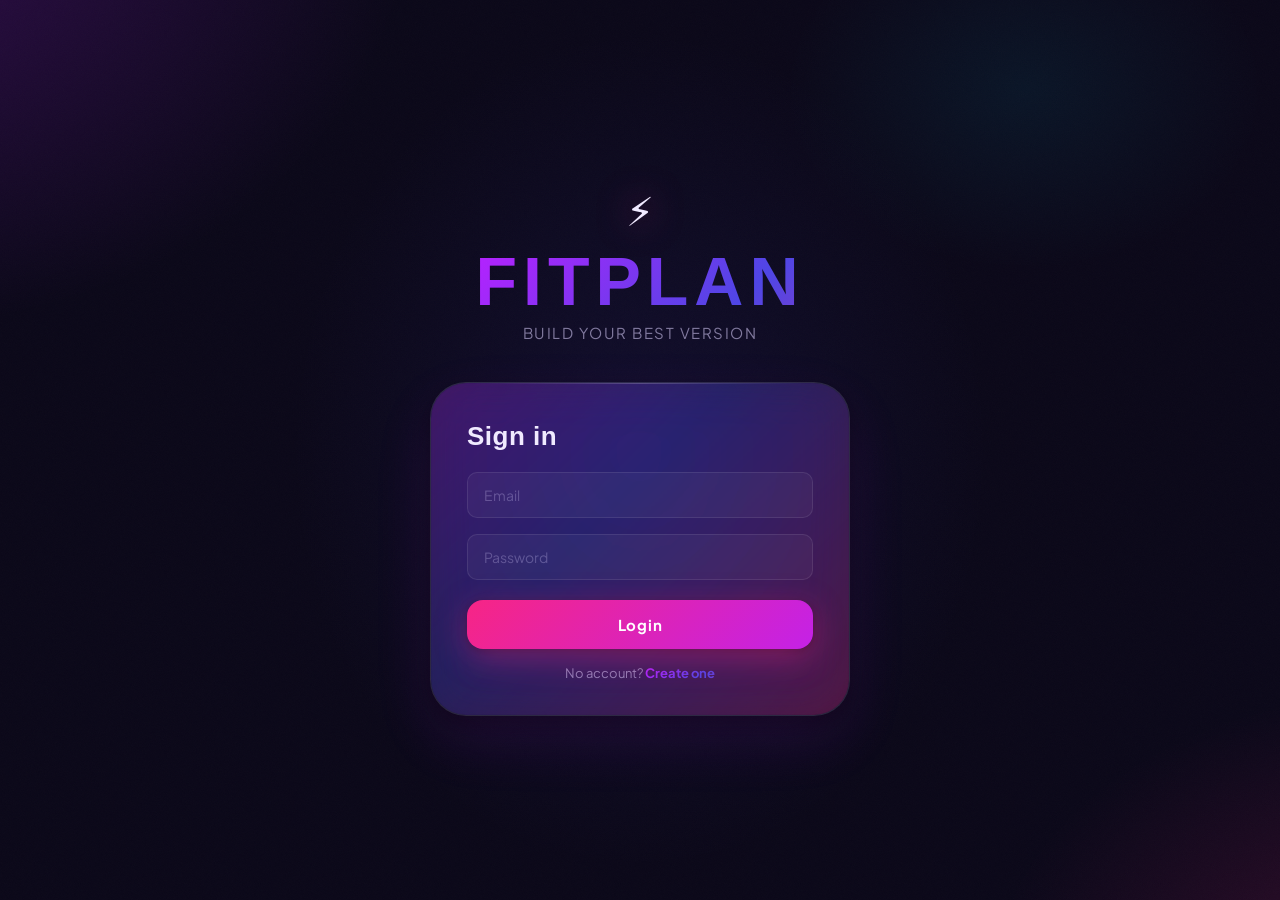
<file: frontend/index.html>
<!DOCTYPE html>
<html lang="en">
<head>
 <meta charset="UTF-8">
 <title>FitPlan - Auth</title>
 <link rel="stylesheet" href="index.css">
</head>


<body>


<div class="auth-wrapper">


 <h1 class="logo">FITPLAN</h1>
 <p class="subtitle">Build your best version</p>


 <!-- LOGIN -->
 <div id="loginForm" class="card">


   <h2>Sign in</h2>


   <input id="loginEmail" type="email" placeholder="Email">
   <input id="loginPassword" type="password" placeholder="Password">


   <button onclick="loginUser()">Login</button>


   <p class="switch">
     No account?
     <span onclick="showRegister()">Create one</span>
   </p>


 </div>


 <!-- REGISTER -->
 <div id="registerForm" class="card hidden">


   <h2>Create account</h2>


  <input id="registerName" placeholder="Name" required>
  <input id="registerEmail" type="email" placeholder="Email" required pattern=".+@.+">
  <input id="registerPassword" type="password" placeholder="Password" required>


   <button onclick="createUser()">Register</button>


   <p class="switch">
     Already have an account?
     <span onclick="showLogin()">Sign in</span>
   </p>


 </div>


</div>


<script type="module" src="index.js"></script>


</body>
</html>
</file>
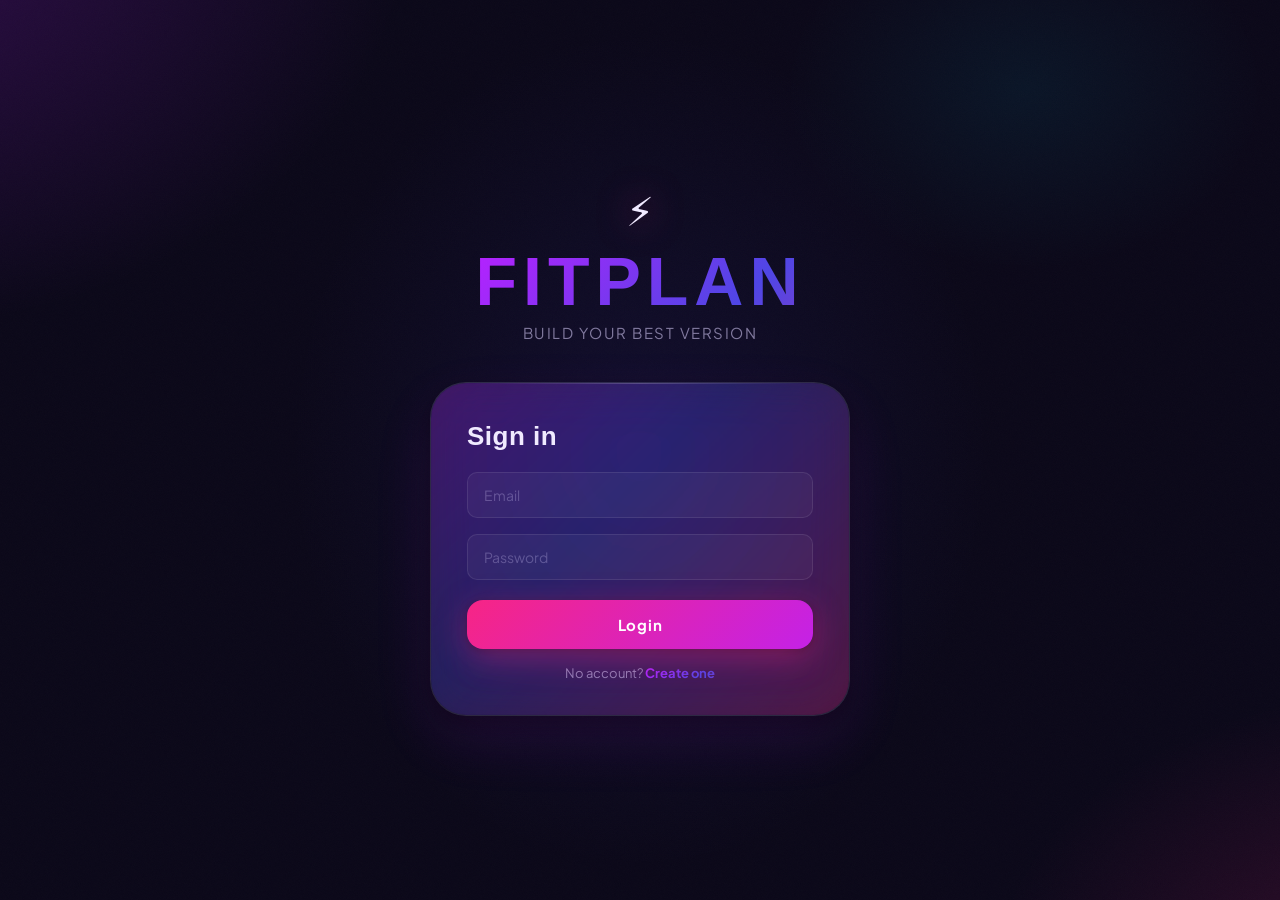
<file: frontend/goals/goals.html>
<!DOCTYPE html>
<html lang="es">
<head>
  <meta charset="UTF-8">
  <title>FitPlan - Configura tus objetivos</title>
  <link rel="stylesheet" href="../index.css">
</head>
<body>

<div class="auth-wrapper">
  <h1 class="logo">FITPLAN</h1>
  <p class="subtitle">Configura tus objetivos para una mejor experiencia</p>

  <div class="card">
    <form id="goalsForm" class="goals-form" novalidate>

      <div class="form-group">
        <label for="goalType">¿Cuál es tu objetivo?</label>
        <select id="goalType" name="type" required>
          <option value="">Selecciona un objetivo</option>
          <option value="PERDER_PESO">Perder peso</option>
          <option value="GANAR_MUSCULO">Ganar músculo</option>
          <option value="MANTENER_FORMA">Mantener forma</option>
        </select>
      </div>

      <div class="form-group">
        <label for="trainingDays">¿Cuántos días por semana quieres entrenar?</label>
        <input
          type="number"
          id="trainingDays"
          name="trainingDays"
          min="1"
          max="7"
          placeholder="Ej: 3"
          required
        />
      </div>

      <div class="form-group">
        <label for="levelInput">¿Cuál es tu nivel?</label>
        <select id="levelInput" name="level" required>
          <option value="">Selecciona tu nivel</option>
          <option value="PRINCIPIANTE">Principiante</option>
          <option value="INTERMEDIO">Intermedio</option>
          <option value="AVANZADO">Avanzado</option>
        </select>
      </div>

      <div class="form-actions">
        <button type="submit" id="submitBtn">Generar mi rutina</button>
      </div>

    </form>
    <div id="goalsMessage" style="margin-top: 15px;"></div>
  </div>

</div>

<script type="module">
  import { getCurrentUser, setCurrentUser } from "../shared/session.js";
  import { updateGoals, generateWeeklyRoutine } from "../shared/api.js";
  import { getWeekStartISO } from "../shared/date.js";

  console.log("[goals.html] Página cargada");

  // Verificar si está logueado
  const user = getCurrentUser();
  if (!user) {
    console.warn("[goals.html] No hay usuario, redirigiendo a login");
    window.location.href = "../index.html";
  }

  const form = document.getElementById("goalsForm");
  const msgEl = document.getElementById("goalsMessage");
  const submitBtn = document.getElementById("submitBtn");

  form.addEventListener("submit", async (e) => {
    e.preventDefault();
    console.log("[goals.html] Submit disparado");

    const goalType = document.getElementById("goalType").value;
    const trainingDays = document.getElementById("trainingDays").value;
    const level = document.getElementById("levelInput").value;

    if (!goalType || !trainingDays || !level) {
      msgEl.innerHTML = '<p class="goals-message error">Por favor completa todos los campos</p>';
      return;
    }

    const parsedDays = parseInt(trainingDays, 10);
    if (isNaN(parsedDays) || parsedDays < 1 || parsedDays > 7) {
      msgEl.innerHTML = '<p class="goals-message error">Los días deben estar entre 1 y 7</p>';
      return;
    }

    try {
      submitBtn.disabled = true;
      submitBtn.textContent = "Guardando...";

      console.log("[goals.html] Enviando objetivos...");
      const res = await updateGoals(user.id, {
        goalType,
        trainingDaysPerWeek: parsedDays,
        level
      });

      if (!res.ok) {
        const err = await res.text();
        console.error("[goals.html] Error:", err);
        msgEl.innerHTML = '<p class="goals-message error">Error al guardar: ' + res.status + '</p>';
        submitBtn.disabled = false;
        submitBtn.textContent = "Generar mi rutina";
        return;
      }

      const updatedUser = await res.json();
      setCurrentUser(updatedUser);
      console.log("[goals.html] Objetivos guardados");

      // Generar rutina
      console.log("[goals.html] Generando rutina...");
      const routRes = await generateWeeklyRoutine(user.id, getWeekStartISO());
      console.log("[goals.html] Rutina response:", routRes.status);

      msgEl.innerHTML = '<p class="goals-message success">✓ Objetivos configurados. Redirigiendo al dashboard...</p>';

      // Ir al dashboard
      setTimeout(() => {
        console.log("[goals.html] Redirigiendo a home");
        window.location.href = "../home/home.html";
      }, 2000);
    } catch (err) {
      console.error("[goals.html] Error:", err);
      msgEl.innerHTML = '<p class="goals-message error">Error: ' + err.message + '</p>';
      submitBtn.disabled = false;
      submitBtn.textContent = "Generar mi rutina";
    }
  });
</script>

</body>
</html>
</file>
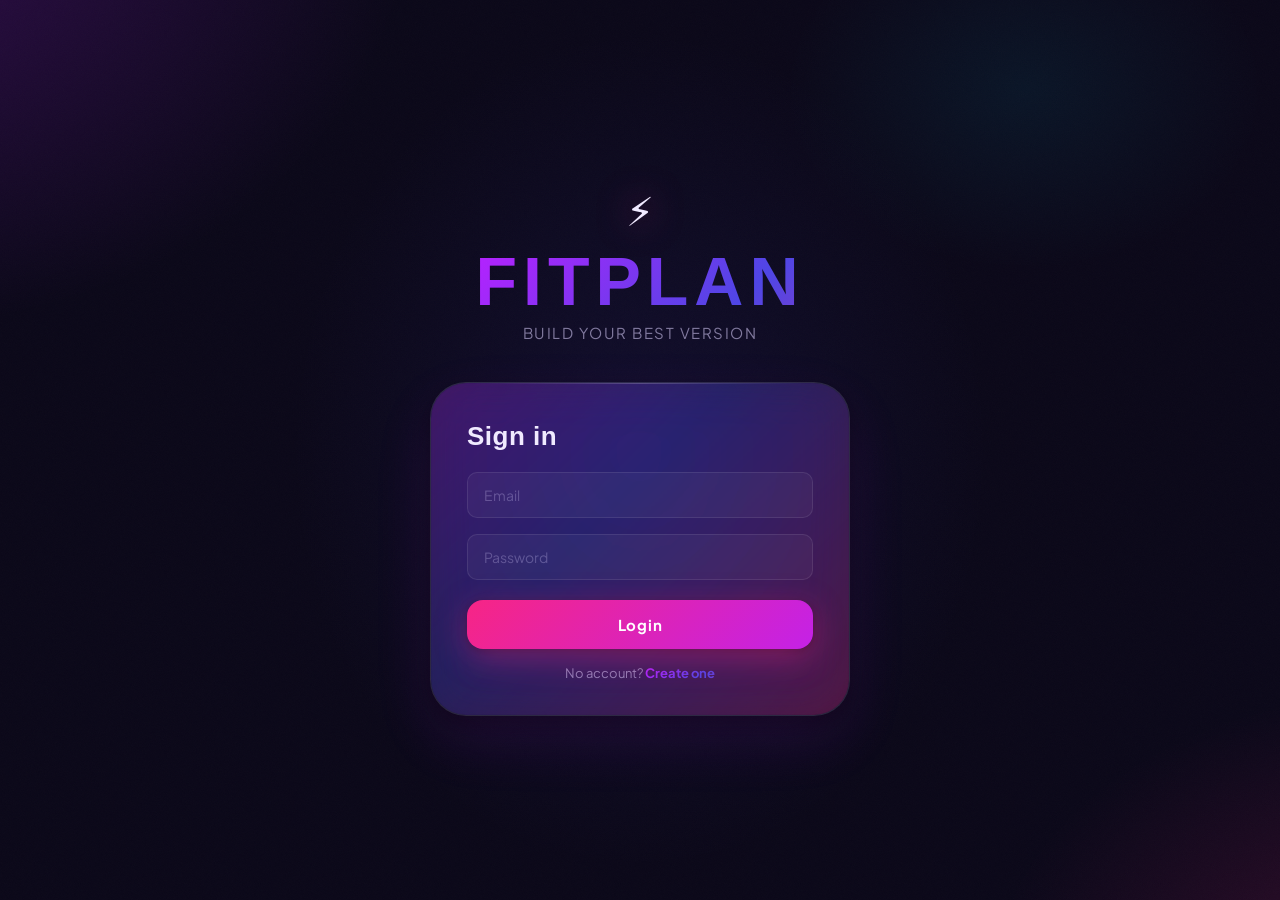
<file: frontend/home/home.html>
<!DOCTYPE html>
<html lang="en">
<head>
  <meta charset="UTF-8">
  <meta name="viewport" content="width=device-width, initial-scale=1.0">
  <title>FitPlan – Home</title>
  <link rel="preconnect" href="https://fonts.googleapis.com">
  <link rel="preconnect" href="https://fonts.gstatic.com" crossorigin>
  <link href="https://fonts.googleapis.com/css2?family=Clash+Display:wght@400;500;600;700&family=Plus+Jakarta+Sans:wght@300;400;500;600;700&display=swap" rel="stylesheet">

  <!-- Base styles -->
  <link rel="stylesheet" href="../index.css">
  <link rel="stylesheet" href="home.css">

  <!-- Feature styles -->
  <link rel="stylesheet" href="../recommendations/recommendations.css">
  <link rel="stylesheet" href="../history/history.css">
  <link rel="stylesheet" href="../workout-execises/workout-exercises.css">
  <link rel="stylesheet" href="../profile/profile.css">

  <!--
    globals.js — SIN type="module", se carga aquí en el <head>
    para que showSection, logout, etc. estén disponibles
    ANTES de que el usuario interactúe con el HTML.
  -->
  <script src="../shared/global.js"></script>
</head>
<body>

<div class="layout">

  <!-- ═══════════════════════════════════════
       SIDEBAR
  ══════════════════════════════════════════ -->
  <aside class="left-panel">

    <div class="sidebar-brand">
      <span class="logo">FP</span>
      <span class="brand-name">FITPLAN</span>
    </div>

    <nav class="small-nav">

      <button class="nav-btn active" onclick="showSection('dashboard')" data-section="dashboard">
        <span class="nav-icon">◈</span>
        <span class="nav-label">Dashboard</span>
      </button>

      <button class="nav-btn" onclick="showSection('workouts')" data-section="workouts">
        <span class="nav-icon">⊞</span>
        <span class="nav-label">Workouts</span>
      </button>

      <button class="nav-btn" onclick="showSection('workout-exercises')" data-section="workout-exercises">
        <span class="nav-icon">🏋</span>
        <span class="nav-label">Ejercicios</span>
      </button>

      <button class="nav-btn" onclick="showSection('recommendations')" data-section="recommendations">
        <span class="nav-icon">✦</span>
        <span class="nav-label">Para ti</span>
      </button>

      <button class="nav-btn" onclick="showSection('progress')" data-section="progress">
        <span class="nav-icon">↑</span>
        <span class="nav-label">Progreso</span>
      </button>

      <button class="nav-btn" onclick="showSection('profile')" data-section="profile">
        <span class="nav-icon">◉</span>
        <span class="nav-label">Perfil</span>
      </button>

    </nav>

    <div class="progress-section card">
      <p class="progress-label">Weekly goal</p>
      <div class="progress-bar">
        <div class="progress-fill"></div>
      </div>
      <p class="progress-stat"><strong id="sessionsDone">0</strong> sessions done</p>
    </div>

    <div class="sidebar-actions">
      <button class="add-btn" onclick="showAddExercise()">
        <span>＋</span> Add exercise
      </button>
      <button class="settings-btn" onclick="togglePreferencesPanel()">
        <span>⚙</span> <span class="hidden-mobile">Settings</span>
      </button>
      <button class="logout-btn" onclick="logout()">
        <span>↪</span> Logout
      </button>
    </div>

  </aside>

  <!-- ═══════════════════════════════════════
       MAIN
  ══════════════════════════════════════════ -->
  <main class="main">

    <!-- ── DASHBOARD ── -->
    <section id="dashboard" class="section active">

      <div class="page-header">
        <div>
          <h2 id="welcomeText">Welcome back 👋</h2>
          <p class="page-sub">Your week at a glance</p>
        </div>
        <span class="badge">This week</span>
      </div>

      <div class="highlight card">
        <div class="highlight-inner">
          <div class="highlight-text">
            <p class="highlight-eyebrow">Today's focus</p>
            <h3>Today's Workout</h3>
            <p>Generate your goals to unlock a personalized plan.</p>
          </div>
          <button onclick="showSection('workouts')">View routine</button>
        </div>
      </div>

      <div class="week-grid-wrap">
        <p class="section-label">This week</p>
        <div class="week-grid" id="weekGrid" aria-label="Week view"></div>
      </div>

      <div id="dayDetail" class="day-detail-panel hidden">
        <div class="day-detail-header">
          <div>
            <p class="day-detail-eyebrow">Scheduled exercises</p>
            <h3 id="dayDetailTitle">Day</h3>
          </div>
          <button class="close-btn" onclick="closeDayDetail()">✕</button>
        </div>
        <div id="dayExercises" class="day-exercises-grid"></div>
      </div>

    </section>

    <!-- ── WORKOUTS ── -->
    <section id="workouts" class="section">
      <div class="page-header">
        <div>
          <h2>Your Routine</h2>
          <p class="page-sub">Drag to reorder · click to complete</p>
        </div>
      </div>
      <div class="grid" id="workoutList"></div>
    </section>

    <!-- ── WORKOUT EXERCISES ── -->
    <section id="workout-exercises" class="section">
      <div class="page-header">
        <div>
          <h2>Ejercicios por sesión</h2>
          <p class="page-sub">Gestiona series, repeticiones y peso de cada ejercicio</p>
        </div>
      </div>
      <div id="workoutExercisesRoot"></div>
    </section>

    <!-- ── RECOMMENDATIONS ── -->
    <section id="recommendations" class="section">
      <div class="page-header">
        <div>
          <h2>Recomendaciones</h2>
          <p class="page-sub">Ejercicios personalizados para ti</p>
        </div>
      </div>
      <div id="recommendationsRoot"></div>
    </section>

    <!-- ── PROGRESS ── -->
    <section id="progress" class="section">
      <div class="page-header">
        <div>
          <h2>Progreso</h2>
          <p class="page-sub">Resumen real de tu semana</p>
        </div>
      </div>
      <div class="progress-detail-card card">
        <p class="progress-detail-label">Sesiones completadas esta semana</p>
        <h1 id="sessionsDoneDetail" class="progress-big-num">0</h1>
        <p id="progressSummaryText" class="progress-summary-text">0 de 0 sesiones</p>

        <div class="progress-stats-grid">
          <div class="progress-mini-card">
            <strong id="sessionsPlannedDetail">0</strong>
            <span>Sesiones planificadas</span>
          </div>
          <div class="progress-mini-card">
            <strong id="exercisesDoneDetail">0</strong>
            <span>Ejercicios programados</span>
          </div>
          <div class="progress-mini-card">
            <strong id="progressPercentDetail">0%</strong>
            <span>Progreso total</span>
          </div>
        </div>

        <div class="progress-bar large">
          <div class="progress-fill"></div>
        </div>
      </div>
    </section>

    <!-- ── PROFILE ── -->
    <section id="profile" class="section">
      <div class="page-header">
        <div>
          <h2>Mi perfil</h2>
          <p class="page-sub">Gestiona tu cuenta y preferencias</p>
        </div>
      </div>
      <div id="profileRoot"></div>
    </section>

  </main>

  <!-- ═══════════════════════════════════════
       ADD EXERCISE DRAWER
  ══════════════════════════════════════════ -->
  <aside class="right-panel hidden" id="addExercisePanel">
    <div class="drawer-card card">

      <div class="drawer-header">
        <h3>Add Exercise</h3>
        <button class="close-btn" onclick="hideAddExercise()">✕</button>
      </div>

      <form id="addExerciseForm" class="drawer-form">

        <div class="form-group">
          <label class="form-label" for="addExerciseName">Exercise name</label>
          <input id="addExerciseName" name="name" placeholder="e.g. Bench press" required />
        </div>

        <div class="drawer-row">
          <div class="form-group">
            <label class="form-label" for="addExerciseSets">Sets</label>
            <input id="addExerciseSets" name="sets" type="number" min="1" value="3" />
          </div>
          <div class="form-group">
            <label class="form-label" for="addExerciseReps">Reps</label>
            <input id="addExerciseReps" name="reps" type="number" min="1" value="10" />
          </div>
        </div>

        <div class="form-group">
          <label class="form-label" for="addExerciseDay">Day</label>
          <select name="day" id="addExerciseDay"></select>
        </div>

        <div class="drawer-actions">
          <button type="submit">Add exercise</button>
          <button type="button" class="btn-ghost" onclick="hideAddExercise()">Cancel</button>
        </div>

      </form>
    </div>
  </aside>

</div>

<!-- Preferences Panel — fuera del layout para que position:fixed funcione correctamente -->
<div id="preferencesPanel" class="preferences-panel hidden">
  <div class="preferences-header">
    <h3>Preferencias</h3>
    <button class="close-btn" onclick="togglePreferencesPanel()">✕</button>
  </div>

  <div class="preferences-group">
    <label>Tema</label>
    <div class="toggle-group">
      <button class="toggle-btn" data-theme="dark" onclick="window.preferences.set({theme: 'dark'})">🌙 Oscuro</button>
      <button class="toggle-btn" data-theme="light" onclick="window.preferences.set({theme: 'light'})">☀️ Claro</button>
    </div>
  </div>

  <div class="preferences-group">
    <label>Vista</label>
    <div class="toggle-group">
      <button class="toggle-btn" data-view="calendar" onclick="window.preferences.set({viewMode: 'calendar'})">📅 Calendario</button>
      <button class="toggle-btn" data-view="horizontal" onclick="window.preferences.set({viewMode: 'horizontal'})">➡️ Horizontal</button>
    </div>
  </div>
</div>

<!-- ── Core logic ── -->
<script type="module" src="home.js"></script>

<!-- ── Feature modules — registran window._load* para lazy loading ── -->
<script type="module" src="../recommendations/recommendations.js"></script>
<script type="module" src="../workout-execises/workout-exercises.js"></script>
<script type="module" src="../profile/profile.js"></script>

</body>
</html>
</file>
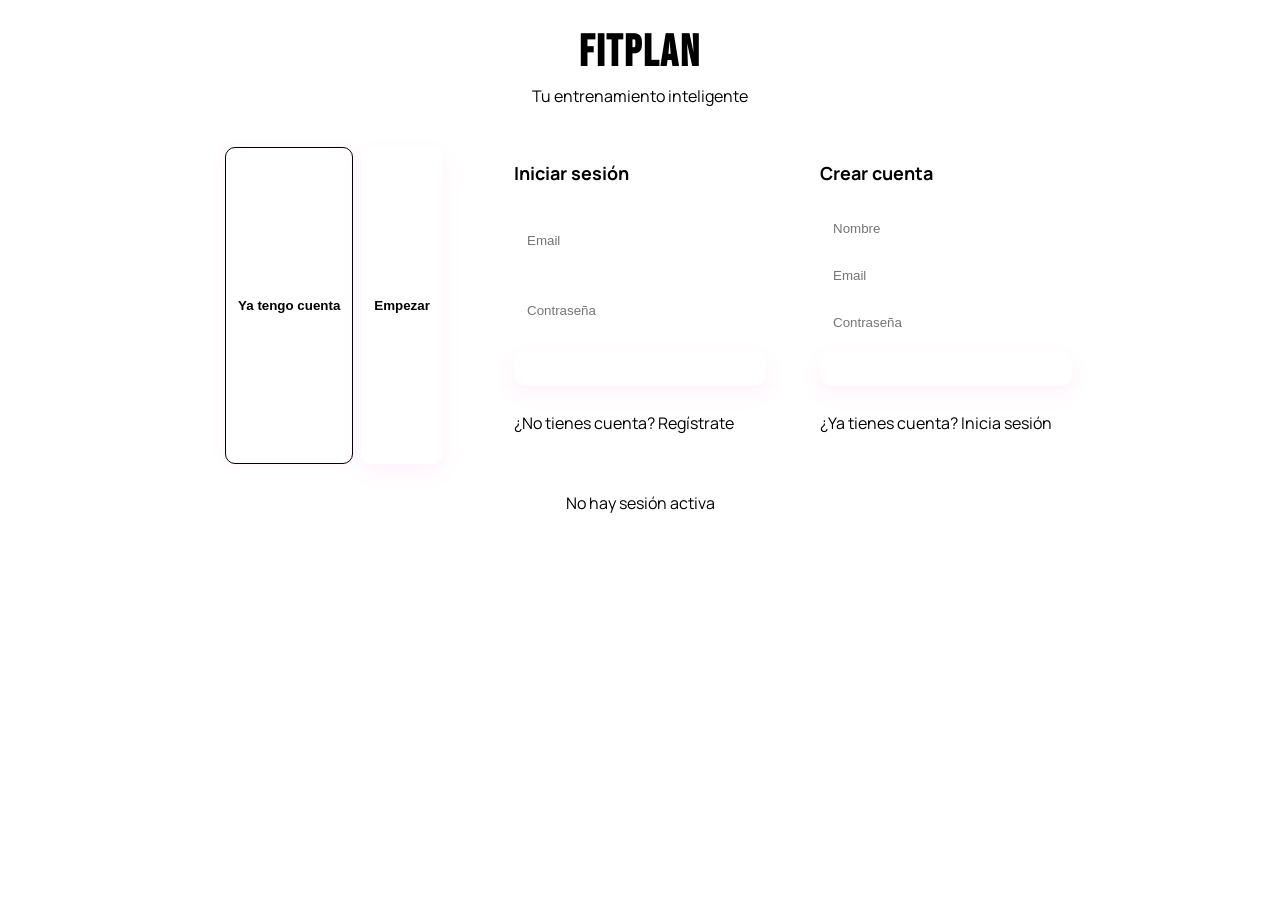
<file: frontend/users/users.html>
<!DOCTYPE html>
<html lang="es">
<head>
  <meta charset="UTF-8">
  <title>FitPlan - Acceso</title>
  <link rel="stylesheet" href="users.css">
</head>

<body>

<header class="header">
  <h1>FitPlan</h1>
  <p>Tu entrenamiento inteligente</p>
</header>

<main class="auth-container">

  <!-- TOGGLE BUTTONS -->
  <div class="toggle-box">
    <button id="showLogin" class="toggle active">Ya tengo cuenta</button>
    <button id="showRegister" class="toggle">Empezar</button>
  </div>

  <!-- LOGIN -->
  <section id="loginForm" class="panel auth-card">
    <h2>Iniciar sesión</h2>

    <input id="loginEmail" placeholder="Email">
    <input id="loginPassword" type="password" placeholder="Contraseña">

    <button onclick="loginUser()">Entrar</button>

    <p class="switch-text">
      ¿No tienes cuenta?
      <span id="goRegister">Regístrate</span>
    </p>
  </section>

  <!-- REGISTER -->
  <section id="registerForm" class="panel auth-card hidden">
    <h2>Crear cuenta</h2>

    <input id="registerName" placeholder="Nombre" required>
    <input id="registerEmail" type="email" placeholder="Email" required pattern=".+@.+">
    <input id="registerPassword" type="password" placeholder="Contraseña" required>

    <button onclick="createUser()">Empezar</button>

    <p class="switch-text">
      ¿Ya tienes cuenta?
      <span id="goLogin">Inicia sesión</span>
    </p>
  </section>

</main>

<p id="auth-status" class="auth-status"></p>

<script type="module" src="users.js"></script>

</body>
</html>
</file>
<file: frontend/index.css>
/* ============================================================
   FITPLAN — Global Design System
   Vibrant gradient theme: purple · blue · pink
   ============================================================ */

@import url('https://fonts.googleapis.com/css2?family=Clash+Display:wght@400;500;600;700&family=Plus+Jakarta+Sans:wght@300;400;500;600;700&display=swap');

/* ── Design tokens ─────────────────────────────────────────── */
:root {
  --bg-deep:    #05030f;
  --bg-base:    #0a0718;
  --bg-card:    rgba(255, 255, 255, 0.045);

  --p1: #b721ff;   /* electric purple */
  --p2: #4f46e5;   /* deep indigo    */
  --p3: #06b6d4;   /* cyan highlight */
  --p4: #f72585;   /* hot pink       */
  --p5: #ff9de2;   /* soft rose      */

  --grad-main:  linear-gradient(135deg, var(--p1) 0%, var(--p2) 40%, var(--p4) 100%);
  --grad-soft:  linear-gradient(135deg, rgba(183,33,255,0.18) 0%, rgba(79,70,229,0.12) 50%, rgba(247,37,133,0.16) 100%);
  --grad-btn:   linear-gradient(135deg, var(--p4) 0%, var(--p1) 50%, var(--p2) 100%);
  --grad-glow:  linear-gradient(135deg, var(--p1), var(--p4));

  --glass-bg:   rgba(255, 255, 255, 0.042);
  --glass-border: rgba(255, 255, 255, 0.09);
  --glass-highlight: rgba(255, 255, 255, 0.06);

  --text:       #f0eaff;
  --text-muted: rgba(220, 210, 255, 0.55);
  --text-faint: rgba(220, 210, 255, 0.28);

  --radius-sm:  10px;
  --radius:     16px;
  --radius-lg:  24px;
  --radius-xl:  36px;

  --shadow-card: 0 24px 60px rgba(183,33,255,0.10), 0 8px 20px rgba(0,0,0,0.45);
  --shadow-btn:  0 8px 32px rgba(247,37,133,0.40), 0 2px 8px rgba(0,0,0,0.35);
  --shadow-glow: 0 0 40px rgba(183,33,255,0.25);

  --ease-spring: cubic-bezier(0.34, 1.56, 0.64, 1);
  --ease-out:    cubic-bezier(0.16, 1, 0.3, 1);
  --t:           220ms;
}

/* ── Reset ─────────────────────────────────────────────────── */
*, *::before, *::after { box-sizing: border-box; margin: 0; padding: 0; }
html, body { height: 100%; }

body {
  font-family: 'Plus Jakarta Sans', ui-sans-serif, system-ui, sans-serif;
  background: var(--bg-deep);
  color: var(--text);
  min-height: 100vh;
  overflow-x: hidden;
  -webkit-font-smoothing: antialiased;
}

/* ── Animated mesh background ──────────────────────────────── */
body::before {
  content: '';
  position: fixed; inset: 0; z-index: 0;
  pointer-events: none;
  background:
    radial-gradient(ellipse 900px 700px at -10% -10%, rgba(183,33,255,0.22), transparent 60%),
    radial-gradient(ellipse 700px 500px at 110% 110%, rgba(247,37,133,0.18), transparent 60%),
    radial-gradient(ellipse 500px 600px at 50% 50%,  rgba(79,70,229,0.10),   transparent 70%),
    radial-gradient(ellipse 400px 300px at 80% 10%,  rgba(6,182,212,0.08),   transparent 60%),
    var(--bg-base);
  animation: meshDrift 18s ease-in-out infinite alternate;
}

@keyframes meshDrift {
  0%   { background-position: 0% 0%, 100% 100%, 50% 50%, 80% 10%; }
  100% { background-position: 5% 8%, 95% 92%, 48% 54%, 76% 14%; }
}

/* Noise grain overlay */
body::after {
  content: '';
  position: fixed; inset: 0; z-index: 1;
  pointer-events: none;
  opacity: 0.025;
  background-image: url("data:image/svg+xml,%3Csvg viewBox='0 0 256 256' xmlns='http://www.w3.org/2000/svg'%3E%3Cfilter id='n'%3E%3CfeTurbulence type='fractalNoise' baseFrequency='0.9' numOctaves='4' stitchTiles='stitch'/%3E%3C/filter%3E%3Crect width='100%25' height='100%25' filter='url(%23n)'/%3E%3C/svg%3E");
  background-size: 180px 180px;
}

/* ── Utility classes ───────────────────────────────────────── */
.hidden   { display: none !important; }
.center   { display: flex; align-items: center; justify-content: center; }
.container{ width: 92%; max-width: 1200px; margin: 0 auto; }
.grid     { display: grid; gap: 14px; }
.row      { display: flex; gap: 12px; }
.col      { flex: 1; }
.muted    { color: var(--text-muted); font-size: 13px; }

/* ── Card / Panel ──────────────────────────────────────────── */
.card, .panel {
  position: relative;
  background: var(--glass-bg);
  border: 1px solid var(--glass-border);
  border-radius: var(--radius-lg);
  padding: 28px 30px;
  backdrop-filter: blur(24px) saturate(180%);
  -webkit-backdrop-filter: blur(24px) saturate(180%);
  box-shadow: var(--shadow-card);
  transition: transform var(--t) var(--ease-out), box-shadow var(--t) var(--ease-out);
  overflow: hidden;
}

/* Card top-edge shimmer */
.card::before, .panel::before {
  content: '';
  position: absolute;
  top: 0; left: 10%; right: 10%;
  height: 1px;
  background: linear-gradient(90deg, transparent, rgba(255,255,255,0.20), transparent);
  border-radius: 999px;
}

.card:hover, .panel:hover {
  transform: translateY(-4px);
  box-shadow: var(--shadow-card), var(--shadow-glow);
}

/* ── Buttons ───────────────────────────────────────────────── */
button {
  position: relative;
  display: inline-flex;
  align-items: center;
  justify-content: center;
  gap: 8px;
  padding: 13px 22px;
  border: none;
  border-radius: var(--radius);
  font-family: 'Plus Jakarta Sans', sans-serif;
  font-size: 14px;
  font-weight: 600;
  letter-spacing: 0.3px;
  color: #fff;
  cursor: pointer;
  background: var(--grad-btn);
  background-size: 250% 250%;
  box-shadow: var(--shadow-btn);
  transition: transform var(--t) var(--ease-spring),
              box-shadow var(--t) var(--ease-out),
              filter var(--t) ease;
  animation: gradShift 5s ease infinite;
  overflow: hidden;
  z-index: 0;
}

/* Sheen sweep on hover */
button::after {
  content: '';
  position: absolute;
  inset: 0;
  background: linear-gradient(105deg, transparent 30%, rgba(255,255,255,0.18) 50%, transparent 70%);
  transform: translateX(-100%);
  transition: transform 0.5s ease;
  border-radius: inherit;
}
button:hover::after { transform: translateX(100%); }

button:hover {
  transform: translateY(-3px) scale(1.01);
  box-shadow: 0 14px 48px rgba(247,37,133,0.50), 0 4px 12px rgba(0,0,0,0.40);
  filter: brightness(1.08);
}
button:active {
  transform: translateY(-1px) scale(0.985);
  filter: brightness(0.96);
}
button:focus-visible {
  outline: 2px solid var(--p4);
  outline-offset: 3px;
}

@keyframes gradShift {
  0%   { background-position: 0%   50%; }
  50%  { background-position: 100% 50%; }
  100% { background-position: 0%   50%; }
}

/* Button variants */
.btn         { display: inline-flex; align-items: center; gap: 8px; }
.btn-ghost   { background: transparent; border: 1px solid var(--glass-border); color: var(--text); box-shadow: none; animation: none; }
.btn-outline { background: transparent; border: 1px solid var(--p4); color: var(--p4); animation: none; box-shadow: none; }
.btn-soft    { background: var(--grad-soft); color: var(--text); animation: none; box-shadow: none; }

/* ── Inputs ────────────────────────────────────────────────── */
input, select, textarea {
  width: 100%;
  padding: 13px 16px;
  border-radius: var(--radius-sm);
  border: 1px solid var(--glass-border);
  background: rgba(255, 255, 255, 0.04);
  color: var(--text);
  font-family: 'Plus Jakarta Sans', sans-serif;
  font-size: 14px;
  outline: none;
  transition: border-color var(--t) ease, box-shadow var(--t) ease, background var(--t) ease;
}
input::placeholder, textarea::placeholder { color: var(--text-faint); }
input:focus, select:focus, textarea:focus {
  border-color: rgba(183,33,255,0.45);
  background: rgba(255, 255, 255, 0.065);
  box-shadow: 0 0 0 3px rgba(183,33,255,0.12), 0 0 18px rgba(183,33,255,0.08);
}

/* ── App header ────────────────────────────────────────────── */
.app-header {
  display: flex;
  align-items: center;
  justify-content: space-between;
  gap: 16px;
  padding: 20px 0;
}
.brand               { display: flex; align-items: center; gap: 12px; }
.brand .logo         { font-family: 'Clash Display', sans-serif; font-weight: 700; font-size: 20px; letter-spacing: 2px; background: var(--grad-main); -webkit-background-clip: text; -webkit-text-fill-color: transparent; background-clip: text; }

/* ── Badge ─────────────────────────────────────────────────── */
.badge {
  display: inline-block;
  padding: 5px 12px;
  border-radius: 999px;
  background: var(--grad-soft);
  border: 1px solid rgba(183,33,255,0.18);
  color: var(--text);
  font-size: 12px;
  font-weight: 500;
}

/* ── Auth page ─────────────────────────────────────────────── */
.auth-wrapper {
  position: relative;
  z-index: 2;
  min-height: 100vh;
  display: flex;
  flex-direction: column;
  align-items: center;
  justify-content: center;
  padding: 40px 20px;
  gap: 0;
}

/* Floating icon above logo */
.auth-wrapper::before {
  content: '⚡';
  display: block;
  font-size: 40px;
  margin-bottom: 12px;
  animation: iconBounce 2.4s ease-in-out infinite;
  filter: drop-shadow(0 0 18px rgba(247,37,133,0.7));
}

@keyframes iconBounce {
  0%, 100% { transform: translateY(0) scale(1);    }
  50%       { transform: translateY(-8px) scale(1.08); }
}

/* Brand logo in auth */
h1.logo {
  font-family: 'Clash Display', sans-serif;
  font-size: clamp(40px, 9vw, 68px);
  font-weight: 700;
  letter-spacing: 6px;
  text-transform: uppercase;
  line-height: 1;
  background: var(--grad-main);
  background-size: 200% 200%;
  -webkit-background-clip: text;
  -webkit-text-fill-color: transparent;
  background-clip: text;
  animation: gradShift 4s ease infinite;
  margin-bottom: 8px;
  text-align: center;
}

.subtitle {
  font-size: 15px;
  color: var(--text-muted);
  font-weight: 400;
  letter-spacing: 1.5px;
  text-transform: uppercase;
  margin-bottom: 40px;
  text-align: center;
}

/* Auth card overrides */
.auth-wrapper .card {
  width: 100%;
  max-width: 420px;
  padding: 38px 36px 34px;
  border-radius: var(--radius-xl);
  display: flex;
  flex-direction: column;
  gap: 16px;
  animation: cardEntrance 0.6s var(--ease-spring) both;
}

@keyframes cardEntrance {
  from { opacity: 0; transform: translateY(28px) scale(0.96); }
  to   { opacity: 1; transform: translateY(0)    scale(1);    }
}

/* Decorative gradient ring behind the card */
.auth-wrapper .card::after {
  content: '';
  position: absolute;
  inset: -1px;
  border-radius: inherit;
  background: var(--grad-main);
  z-index: -1;
  opacity: 0.25;
  filter: blur(1px);
}

.auth-wrapper .card h2 {
  font-family: 'Clash Display', sans-serif;
  font-size: 26px;
  font-weight: 600;
  letter-spacing: 0.5px;
  color: var(--text);
  margin-bottom: 4px;
}

/* Full-width auth button */
.auth-wrapper button[onclick] {
  width: 100%;
  padding: 15px;
  font-size: 15px;
  font-weight: 700;
  letter-spacing: 0.8px;
  border-radius: var(--radius);
  margin-top: 4px;
}

/* Switch text below form */
.switch {
  text-align: center;
  font-size: 13px;
  color: var(--text-muted);
  margin: 0;
}
.switch span {
  background: var(--grad-main);
  background-size: 200% 200%;
  -webkit-background-clip: text;
  -webkit-text-fill-color: transparent;
  background-clip: text;
  font-weight: 700;
  cursor: pointer;
  animation: gradShift 4s ease infinite;
  transition: filter 0.2s;
}
.switch span:hover { filter: brightness(1.15); }

/* ── Scrollbar ──────────────────────────────────────────────── */
::-webkit-scrollbar       { width: 6px; }
::-webkit-scrollbar-track { background: transparent; }
::-webkit-scrollbar-thumb { background: rgba(183,33,255,0.25); border-radius: 999px; }
::-webkit-scrollbar-thumb:hover { background: rgba(183,33,255,0.45); }

/* ── Selection ─────────────────────────────────────────────── */
::selection { background: rgba(183,33,255,0.30); color: #fff; }

/* ── Responsive ────────────────────────────────────────────── */
@media (max-width: 880px) {
  .container { width: 96%; }
}
@media (max-width: 480px) {
  .auth-wrapper .card { padding: 30px 22px 26px; border-radius: var(--radius-lg); }
  h1.logo             { font-size: 48px; letter-spacing: 4px; }
}

/* ============================================================
   GOALS PAGE
   ============================================================ */

/* Goals card is wider than auth card */
.auth-wrapper .card:has(.goals-form) {
  max-width: 500px;
  gap: 0;
  padding: 42px 40px 36px;
}

/* ── Form layout ───────────────────────────────────────────── */
.goals-form {
  display: flex;
  flex-direction: column;
  gap: 22px;
  width: 100%;
}

/* ── Form group (label + input/select) ─────────────────────── */
.form-group {
  display: flex;
  flex-direction: column;
  gap: 8px;
  position: relative;
}

.form-group label {
  font-size: 11px;
  font-weight: 700;
  letter-spacing: 1.4px;
  text-transform: uppercase;
  color: var(--text-muted);
  padding-left: 2px;
}

/* Accent bar on the left of each group */
.form-group::before {
  content: '';
  position: absolute;
  left: -20px;
  top: 0;
  bottom: 0;
  width: 3px;
  border-radius: 999px;
  background: var(--grad-btn);
  opacity: 0;
  transition: opacity var(--t) ease;
}
.form-group:focus-within::before { opacity: 1; }

/* ── Select custom arrow ───────────────────────────────────── */
select {
  appearance: none;
  -webkit-appearance: none;
  background-image: url("data:image/svg+xml,%3Csvg xmlns='http://www.w3.org/2000/svg' width='12' height='8' viewBox='0 0 12 8'%3E%3Cpath d='M1 1l5 5 5-5' stroke='rgba(220,210,255,0.5)' stroke-width='1.8' fill='none' stroke-linecap='round' stroke-linejoin='round'/%3E%3C/svg%3E");
  background-repeat: no-repeat;
  background-position: right 14px center;
  padding-right: 40px;
  cursor: pointer;
}

select option {
  background: #130d2a;
  color: var(--text);
  padding: 10px;
}

/* ── Goal type — visual pill selector feel ─────────────────── */
#type, #level {
  font-weight: 500;
}

/* Number input — hide native spinners */
input[type="number"]::-webkit-inner-spin-button,
input[type="number"]::-webkit-outer-spin-button { -webkit-appearance: none; }
input[type="number"] { -moz-appearance: textfield; }

/* ── Divider between groups ────────────────────────────────── */
.goals-form .form-group + .form-group {
  padding-top: 4px;
}

/* Subtle separator line between the last field and the button */
.form-actions {
  margin-top: 8px;
  padding-top: 20px;
  border-top: 1px solid rgba(255,255,255,0.06);
}

.form-actions button {
  width: 100%;
  padding: 15px;
  font-size: 15px;
  font-weight: 700;
  letter-spacing: 0.6px;
  border-radius: var(--radius);
}

/* ── Goals responsive ──────────────────────────────────────── */
@media (max-width: 540px) {
  .auth-wrapper .card:has(.goals-form) { padding: 30px 22px 26px; }
}
</file>
<file: frontend/home/home.css>
/* ============================================================
   FITPLAN — Home  (relies on ../index.css tokens)
   Palette: same purple·pink·indigo family, lifted +30% brightness
   ============================================================ */

/* ── Lighter palette overrides (home only) ─────────────────── */
:root {
  --h-bg:        #100a24;
  --h-surface:   rgba(255,255,255,0.055);
  --h-border:    rgba(200,170,255,0.13);
  --h-border-hi: rgba(200,130,255,0.32);

  --h-p1: #cc6fff;
  --h-p2: #818cf8;
  --h-p3: #38bdf8;
  --h-p4: #fb7bb8;
  --h-p5: #fbb6e5;

  --h-grad:      linear-gradient(135deg, var(--h-p1) 0%, var(--h-p2) 45%, var(--h-p4) 100%);
  --h-grad-btn:  linear-gradient(135deg, var(--h-p4) 0%, var(--h-p1) 55%, var(--h-p2) 100%);
  --h-grad-soft: linear-gradient(135deg, rgba(204,111,255,0.14), rgba(129,140,248,0.10), rgba(251,123,184,0.12));

  --h-muted:     rgba(230,218,255,0.60);
  --h-faint:     rgba(230,218,255,0.28);
  --h-text:      #f0eaff;

  --h-shadow:    0 20px 50px rgba(180,100,255,0.12), 0 6px 16px rgba(0,0,0,0.35);
  --h-glow:      0 0 36px rgba(204,111,255,0.22);
}

/* ── Layout ─────────────────────────────────────────────────── */
.layout {
  display: flex;
  min-height: 100vh;
  position: relative;
  z-index: 2;
  color: var(--h-text);
}

/* ── Section transitions ─────────────────────────────────────── */
.section        { display: none; }
.section.active { display: block; animation: fadeUp 0.38s var(--ease-out) both; }

@keyframes fadeUp {
  from { opacity: 0; transform: translateY(16px); }
  to   { opacity: 1; transform: translateY(0); }
}

/* ═══════════════════════════════════════════════════════════
   SIDEBAR
═══════════════════════════════════════════════════════════ */
.left-panel {
  width: 228px;
  flex-shrink: 0;
  display: flex;
  flex-direction: column;
  gap: 18px;
  padding: 26px 16px 26px 20px;
  border-right: 1px solid var(--h-border);
  background: rgba(255,255,255,0.022);
  backdrop-filter: blur(24px);
  position: sticky;
  top: 0;
  height: 100vh;
  overflow-y: auto;
}

/* Brand */
.sidebar-brand {
  display: flex;
  align-items: center;
  gap: 10px;
  padding-bottom: 6px;
}

.sidebar-brand .logo {
  width: 34px; height: 34px;
  border-radius: 9px;
  background: var(--h-grad-btn);
  background-size: 200% 200%;
  animation: gradShift 5s ease infinite;
  display: grid;
  place-items: center;
  font-family: 'Clash Display', sans-serif;
  font-size: 12px;
  font-weight: 700;
  color: #fff;
  flex-shrink: 0;
  box-shadow: 0 4px 16px rgba(204,111,255,0.30);
}

.brand-name {
  font-family: 'Clash Display', sans-serif;
  font-size: 14px;
  font-weight: 700;
  letter-spacing: 2.5px;
  background: var(--h-grad);
  background-size: 200% 200%;
  -webkit-background-clip: text;
  -webkit-text-fill-color: transparent;
  background-clip: text;
  animation: gradShift 5s ease infinite;
}

/* Nav */
.small-nav {
  display: flex;
  flex-direction: column;
  gap: 3px;
}

.nav-btn {
  width: 100%;
  display: flex;
  align-items: center;
  gap: 10px;
  padding: 10px 12px;
  border-radius: 10px;
  background: transparent;
  border: none;
  color: var(--h-muted);
  font-family: 'Plus Jakarta Sans', sans-serif;
  font-size: 13px;
  font-weight: 500;
  text-align: left;
  cursor: pointer;
  animation: none;
  box-shadow: none;
  transition: background 180ms ease, color 180ms ease, transform 180ms var(--ease-spring);
}
.nav-btn:hover {
  background: rgba(204,111,255,0.08);
  color: var(--h-text);
  transform: translateX(3px);
  box-shadow: none;
  filter: none;
}
.nav-btn.active {
  background: var(--h-grad-soft);
  border: 1px solid rgba(204,111,255,0.22);
  color: var(--h-text);
}
.nav-icon { font-size: 14px; opacity: 0.85; flex-shrink: 0; }

/* Progress card */
.progress-section {
  padding: 16px 16px !important;
  background: var(--h-surface) !important;
  border-color: var(--h-border) !important;
}
.progress-section:hover { transform: none !important; }

.progress-label {
  font-size: 10px;
  font-weight: 700;
  letter-spacing: 1.4px;
  text-transform: uppercase;
  color: var(--h-muted);
  margin: 0 0 10px;
}

.progress-bar {
  width: 100%;
  height: 5px;
  border-radius: 999px;
  background: rgba(255,255,255,0.08);
  overflow: hidden;
  margin-bottom: 10px;
}
.progress-bar .progress-fill {
  height: 100%;
  border-radius: 999px;
  background: var(--h-grad-btn);
  background-size: 200% 200%;
  animation: gradShift 5s ease infinite;
  width: 0%;
  transition: width 0.7s var(--ease-out);
}
.progress-bar.large        { height: 8px; margin-top: 18px; }
.progress-bar.large .progress-fill { height: 100%; }

.progress-stat {
  font-size: 12px;
  color: var(--h-muted);
  margin: 0;
}
.progress-stat strong { color: var(--h-text); font-weight: 700; }

/* Sidebar bottom actions */
.sidebar-actions {
  margin-top: auto;
  display: flex;
  flex-direction: column;
  gap: 7px;
}

.add-btn {
  width: 100%;
  padding: 11px 14px;
  font-size: 13px;
  font-weight: 600;
  border-radius: 10px;
  display: flex;
  align-items: center;
  gap: 8px;
  justify-content: center;
  background: var(--h-grad-btn) !important;
  background-size: 200% 200% !important;
  animation: gradShift 5s ease infinite !important;
  box-shadow: 0 6px 20px rgba(204,111,255,0.25) !important;
}
.add-btn:hover {
  box-shadow: 0 10px 30px rgba(204,111,255,0.38) !important;
  transform: translateY(-2px) !important;
}

.logout-btn {
  width: 100%;
  padding: 9px 14px;
  font-size: 12px;
  font-weight: 500;
  border-radius: 10px;
  display: flex;
  align-items: center;
  gap: 8px;
  justify-content: center;
  background: transparent !important;
  border: 1px solid rgba(255,255,255,0.07) !important;
  color: var(--h-muted) !important;
  animation: none !important;
  box-shadow: none !important;
}
.logout-btn:hover {
  color: var(--h-text) !important;
  background: rgba(255,255,255,0.05) !important;
  transform: none !important;
  filter: none !important;
}

/* Profile button (used in profile section) */
.profile-btn {
  padding: 10px 14px !important;
  font-size: 12px !important;
  font-weight: 600 !important;
  background: var(--h-surface) !important;
  border: 1px solid var(--h-border) !important;
  color: var(--h-text) !important;
  box-shadow: none !important;
  animation: none !important;
}
.profile-btn:hover {
  background: rgba(255,255,255,0.06) !important;
  border-color: var(--h-border-hi) !important;
  transform: translateY(-2px) !important;
  box-shadow: none !important;
}

/* ═══════════════════════════════════════════════════════════
   MAIN
═══════════════════════════════════════════════════════════ */
.main {
  flex: 1;
  padding: 34px 38px;
  min-width: 0;
  overflow-y: auto;
}

.page-header {
  display: flex;
  align-items: flex-start;
  justify-content: space-between;
  gap: 16px;
  margin-bottom: 22px;
}
.page-header h2 {
  font-family: 'Clash Display', sans-serif;
  font-size: 26px;
  font-weight: 600;
  margin: 0 0 4px;
  color: var(--h-text);
}
.page-sub {
  font-size: 13px;
  color: var(--h-muted);
  margin: 0;
}

/* Badge — lighter version */
.badge {
  background: var(--h-grad-soft);
  border: 1px solid rgba(204,111,255,0.20);
  color: var(--h-text);
  font-size: 12px;
  font-weight: 600;
  padding: 5px 13px;
  border-radius: 999px;
  white-space: nowrap;
}

/* ── Highlight / today card ─────────────────────────────────── */
.highlight {
  margin-bottom: 30px;
  padding: 24px 28px !important;
  background: linear-gradient(135deg,
    rgba(204,111,255,0.11) 0%,
    rgba(129,140,248,0.08) 50%,
    rgba(251,123,184,0.10) 100%) !important;
  border-color: rgba(204,111,255,0.22) !important;
  box-shadow: var(--h-shadow) !important;
}
.highlight-inner {
  display: flex;
  align-items: center;
  justify-content: space-between;
  gap: 20px;
}
.highlight-eyebrow {
  font-size: 10px;
  font-weight: 700;
  letter-spacing: 1.8px;
  text-transform: uppercase;
  color: var(--h-p4);
  margin: 0 0 5px;
}
.highlight-text h3 {
  font-family: 'Clash Display', sans-serif;
  font-size: 19px;
  font-weight: 600;
  margin: 0 0 5px;
  color: var(--h-text);
}
.highlight-text p {
  font-size: 13px;
  color: var(--h-muted);
  margin: 0;
}
.highlight button {
  flex-shrink: 0;
  padding: 11px 20px;
  font-size: 13px;
  white-space: nowrap;
  background: var(--h-grad-btn) !important;
  background-size: 200% 200% !important;
  animation: gradShift 5s ease infinite !important;
  box-shadow: 0 6px 20px rgba(251,123,184,0.30) !important;
}

/* ═══════════════════════════════════════════════════════════
   WEEK CALENDAR — BIG DAY CARDS
═══════════════════════════════════════════════════════════ */
.section-label {
  font-size: 10px;
  font-weight: 700;
  letter-spacing: 1.6px;
  text-transform: uppercase;
  color: var(--h-faint);
  margin: 0 0 12px;
}

.week-grid-wrap { margin-bottom: 10px; }

.week-grid {
  display: grid;
  /* prevent tiles from growing excessively on very wide screens */
  grid-template-columns: repeat(7, minmax(160px, 1fr));
  gap: 12px;
  max-width: calc(7 * 220px + 6 * 12px); /* prefer a comfortable max width for 7 tiles */
  margin-left: auto;
  margin-right: auto;
}

/* ── Day tile ──────────────────────────────────────────────── */
.day-tile {
  animation: none !important;
  box-shadow: none !important;
  background: var(--h-surface) !important;

  border: 1px solid var(--h-border);
  border-radius: 16px;
  padding: 16px 14px 14px;
  min-height: 140px;
  cursor: pointer;
  text-align: left;
  display: flex;
  flex-direction: column;
  gap: 0;
  color: var(--h-text);
  font-family: 'Plus Jakarta Sans', sans-serif;
  transition:
    transform 200ms var(--ease-spring),
    border-color 200ms ease,
    background 200ms ease,
    box-shadow 200ms ease;
  position: relative;
  overflow: hidden;
}

.day-tile::before {
  content: '';
  position: absolute;
  /* subtle top divider aligned with tile padding to avoid visual offset */
  top: 8px;
  left: 10%;
  right: 10%;
  height: 1px;
  background: linear-gradient(90deg, transparent, rgba(204,111,255,0.18), transparent);
  border-radius: 999px;
  opacity: 0;
  transition: opacity 160ms ease, background 160ms ease;
}
.day-tile:hover::before { opacity: 1; }

.day-tile:hover {
  transform: translateY(-5px);
  border-color: var(--h-border-hi);
  background: rgba(204,111,255,0.07) !important;
  box-shadow: 0 10px 30px rgba(180,100,255,0.15) !important;
  filter: none !important;
}

.day-tile.selected {
  border-color: var(--h-p1);
  background: rgba(204,111,255,0.10) !important;
  box-shadow: 0 0 0 1px rgba(204,111,255,0.30), 0 10px 28px rgba(180,100,255,0.18) !important;
}

.day-tile.today {
  border-color: rgba(251,123,184,0.40);
  background: rgba(251,123,184,0.06) !important;
}
.day-tile.today .day-tile-weekday { color: var(--h-p4); }

.day-tile-header {
  display: flex;
  flex-direction: column;
  gap: 2px;
  margin-bottom: 10px;
}

/* Keep header content away from the pseudo divider and ensure consistent alignment */
.day-tile .day-tile-header { padding-top: 4px; }

.day-tile-weekday {
  font-size: 10px;
  font-weight: 700;
  letter-spacing: 1.2px;
  text-transform: uppercase;
  color: var(--h-muted);
}

.day-tile-num {
  font-family: 'Clash Display', sans-serif;
  font-size: 22px;
  font-weight: 700;
  color: var(--h-text);
  line-height: 1;
}

.day-tile-exercises {
  display: flex;
  flex-direction: column;
  gap: 5px;
  flex: 1;
  min-width: 0;
  overflow: hidden;
  align-items: flex-start;
}

.day-tile-ex {
  display: flex;
  align-items: center;
  gap: 6px;
  font-size: 11px;
  color: var(--h-muted);
  line-height: 1.3;
  white-space: nowrap; /* keep single line */
  overflow: hidden;    /* hide overflow */
  text-overflow: ellipsis; /* show ... for long text */
  max-width: 100%;
  min-width: 0;
  flex: 1 1 auto; /* allow element to grow/shrink inside tile */
  padding-left: 4px;   /* leave space so the dot marker doesn't overlap text */
  box-sizing: border-box;
}
.day-tile-ex::before {
  content: '';
  width: 5px; height: 5px;
  border-radius: 50%;
  background: var(--h-p1);
  flex-shrink: 0;
  opacity: 0.7;
}

/* Make sure the exercises container doesn't push content off the left edge on small tiles */
.day-tile-exercises { padding-left: 6px; }

/* For very small tiles, allow the preview to shrink but keep ellipsis readable */
@media (max-width: 600px) {
  .day-tile-ex { font-size: 12px; padding-left: 2px; }
  .day-tile { min-height: 120px; }
}

.day-tile-more {
  font-size: 10px;
  color: var(--h-faint);
  margin-top: 2px;
}

.day-tile-footer {
  margin-top: 10px;
  display: flex;
  align-items: center;
  justify-content: space-between;
  gap: 4px;
}

.day-tile-count {
  font-size: 10px;
  color: var(--h-faint);
}

.day-tile-status {
  font-size: 10px;
  font-weight: 600;
  padding: 2px 8px;
  border-radius: 999px;
}
.day-tile-status.done    { background: rgba(52,211,153,0.12); color: #6ee7b7; border: 1px solid rgba(52,211,153,0.20); }
.day-tile-status.pending { background: rgba(251,123,184,0.10); color: var(--h-p5); border: 1px solid rgba(251,123,184,0.20); }
.day-tile-status.empty   { background: rgba(255,255,255,0.04); color: var(--h-faint); border: 1px solid rgba(255,255,255,0.06); }

/* ── Day detail panel ─────────────────────────────────────── */
.day-detail-panel {
  margin-top: 16px;
  border-radius: 18px;
  border: 1px solid var(--h-border-hi);
  background: rgba(204,111,255,0.05);
  backdrop-filter: blur(20px);
  padding: 24px 26px;
  animation: panelOpen 0.32s var(--ease-out) both;
  box-shadow: 0 16px 48px rgba(180,100,255,0.12);
}
.day-detail-panel.hidden { display: none; }

@keyframes panelOpen {
  from { opacity: 0; transform: translateY(-8px); }
  to   { opacity: 1; transform: translateY(0); }
}

.day-detail-header {
  display: flex;
  align-items: flex-start;
  justify-content: space-between;
  gap: 16px;
  margin-bottom: 20px;
}
.day-detail-eyebrow {
  font-size: 10px;
  font-weight: 700;
  letter-spacing: 1.6px;
  text-transform: uppercase;
  color: var(--h-p1);
  margin: 0 0 4px;
}
.day-detail-header h3 {
  font-family: 'Clash Display', sans-serif;
  font-size: 20px;
  font-weight: 600;
  margin: 0;
  color: var(--h-text);
  text-transform: capitalize;
}

.day-exercises-grid {
  display: grid;
  grid-template-columns: repeat(auto-fill, minmax(200px, 1fr));
  gap: 12px;
}

.exercise-detail-card {
  background: rgba(255,255,255,0.04);
  border: 1px solid var(--h-border);
  border-radius: 14px;
  padding: 16px 16px 14px;
  display: flex;
  flex-direction: column;
  gap: 8px;
  transition: border-color 180ms ease, background 180ms ease, transform 180ms var(--ease-spring);
}
.exercise-detail-card:hover {
  border-color: var(--h-border-hi);
  background: rgba(204,111,255,0.07);
  transform: translateY(-3px);
}

.exercise-detail-name {
  font-weight: 700;
  font-size: 14px;
  color: var(--h-text);
  line-height: 1.3;
}

.exercise-detail-stats {
  display: flex;
  gap: 8px;
  flex-wrap: wrap;
}

.exercise-stat-pill {
  font-size: 11px;
  font-weight: 600;
  padding: 3px 9px;
  border-radius: 999px;
  background: var(--h-grad-soft);
  border: 1px solid rgba(204,111,255,0.18);
  color: var(--h-text);
  white-space: nowrap;
}

.exercise-detail-desc {
  font-size: 12px;
  color: var(--h-muted);
  line-height: 1.5;
  margin: 0;
}

/* Close button */
.close-btn {
  width: 30px !important;
  height: 30px !important;
  padding: 0 !important;
  border-radius: 8px !important;
  font-size: 12px !important;
  line-height: 1 !important;
  animation: none !important;
  background: rgba(255,255,255,0.06) !important;
  border: 1px solid var(--h-border) !important;
  color: var(--h-muted) !important;
  box-shadow: none !important;
  flex-shrink: 0;
  display: grid !important;
  place-items: center !important;
}
.close-btn:hover {
  background: rgba(255,255,255,0.10) !important;
  color: var(--h-text) !important;
  transform: none !important;
  filter: none !important;
}

/* ═══════════════════════════════════════════════════════════
   WORKOUTS LIST
═══════════════════════════════════════════════════════════ */
.grid {
  display: grid;
  grid-template-columns: repeat(auto-fill, minmax(260px, 1fr));
  gap: 14px;
}

.exercise-card {
  display: flex;
  flex-direction: column;
  gap: 6px;
  padding: 18px 18px 14px;
  border-radius: 14px;
  border: 1px solid var(--h-border);
  background: var(--h-surface);
  transition: border-color 180ms ease, background 180ms ease, transform 180ms var(--ease-spring);
  cursor: grab;
}
.exercise-card:hover {
  border-color: var(--h-border-hi);
  background: rgba(204,111,255,0.06);
  transform: translateY(-3px);
}
.exercise-card.dragging { opacity: 0.45; cursor: grabbing; }
.exercise-card strong   { font-weight: 600; font-size: 14px; color: var(--h-text); }
.exercise-card > span:not(.status) { font-size: 12px; color: var(--h-muted); }
.exercise-card button {
  align-self: flex-start;
  padding: 7px 14px;
  font-size: 12px;
  font-weight: 600;
  border-radius: 8px;
  margin-top: 4px;
  background: var(--h-grad-btn) !important;
  background-size: 200% 200% !important;
  animation: gradShift 5s ease infinite !important;
  box-shadow: 0 4px 14px rgba(204,111,255,0.22) !important;
}

/* Status badges */
.status {
  display: inline-flex;
  align-items: center;
  font-size: 11px;
  font-weight: 600;
  padding: 4px 10px;
  border-radius: 999px;
  width: fit-content;
}
.done    { background: rgba(52,211,153,0.10); color: #6ee7b7; border: 1px solid rgba(52,211,153,0.18); }
.pending { background: rgba(251,123,184,0.10); color: var(--h-p5); border: 1px solid rgba(251,123,184,0.20); }

/* ═══════════════════════════════════════════════════════════
   PROGRESS
═══════════════════════════════════════════════════════════ */
.progress-detail-card {
  max-width: 500px;
  padding: 34px 38px !important;
  background: var(--h-surface) !important;
  border-color: var(--h-border) !important;
}
.progress-detail-label {
  font-size: 10px;
  font-weight: 700;
  letter-spacing: 1.4px;
  text-transform: uppercase;
  color: var(--h-muted);
  margin: 0 0 8px;
}
.progress-big-num {
  font-family: 'Clash Display', sans-serif;
  font-size: 78px;
  font-weight: 700;
  line-height: 1;
  margin: 0;
  background: var(--h-grad);
  background-size: 200% 200%;
  -webkit-background-clip: text;
  -webkit-text-fill-color: transparent;
  background-clip: text;
  animation: gradShift 5s ease infinite;
}

.progress-summary-text {
  margin: 4px 0 0;
  color: var(--h-muted);
  font-size: 13px;
  font-weight: 600;
}

.progress-stats-grid {
  display: grid;
  grid-template-columns: repeat(3, minmax(0, 1fr));
  gap: 12px;
  margin-top: 22px;
}

.progress-mini-card {
  padding: 14px 16px;
  border-radius: 16px;
  background: rgba(255,255,255,0.04);
  border: 1px solid rgba(255,255,255,0.08);
}

.progress-mini-card strong {
  display: block;
  font-family: 'Clash Display', sans-serif;
  font-size: 24px;
  margin-bottom: 4px;
  color: var(--h-text);
}

.progress-mini-card span {
  display: block;
  font-size: 11px;
  color: var(--h-muted);
  line-height: 1.35;
}

/* ═══════════════════════════════════════════════════════════
   ADD EXERCISE DRAWER
═══════════════════════════════════════════════════════════ */
.right-panel {
  width: 296px;
  flex-shrink: 0;
  padding: 26px 16px;
  border-left: 1px solid var(--h-border);
  background: rgba(255,255,255,0.020);
  backdrop-filter: blur(20px);
  height: 100vh;
  position: sticky;
  top: 0;
  overflow-y: auto;
  animation: slideIn 0.30s var(--ease-out) both;
}
@keyframes slideIn {
  from { opacity: 0; transform: translateX(18px); }
  to   { opacity: 1; transform: translateX(0); }
}

.drawer-card {
  padding: 22px 18px !important;
  background: var(--h-surface) !important;
  border-color: var(--h-border) !important;
  box-shadow: none !important;
}
.drawer-card:hover { transform: none !important; }

.drawer-header {
  display: flex;
  align-items: center;
  justify-content: space-between;
  margin-bottom: 20px;
}
.drawer-header h3 {
  font-family: 'Clash Display', sans-serif;
  font-size: 17px;
  font-weight: 600;
  margin: 0;
  color: var(--h-text);
}

.drawer-form { display: flex; flex-direction: column; gap: 15px; }

.form-label {
  display: block;
  font-size: 10px;
  font-weight: 700;
  letter-spacing: 1.3px;
  text-transform: uppercase;
  color: var(--h-muted);
  margin-bottom: 7px;
}

.drawer-row { display: flex; gap: 10px; }
.drawer-row .form-group { flex: 1; }

.drawer-actions {
  display: flex;
  flex-direction: column;
  gap: 8px;
  padding-top: 8px;
  border-top: 1px solid rgba(255,255,255,0.06);
}
.drawer-actions button {
  width: 100%;
  padding: 13px;
  font-size: 13px;
  font-weight: 600;
  background: var(--h-grad-btn) !important;
  background-size: 200% 200% !important;
  animation: gradShift 5s ease infinite !important;
  box-shadow: 0 6px 20px rgba(204,111,255,0.22) !important;
}
.drawer-actions .btn-ghost {
  animation: none !important;
  background: transparent !important;
  border: 1px solid rgba(255,255,255,0.08) !important;
  color: var(--h-muted) !important;
  box-shadow: none !important;
}
.drawer-actions .btn-ghost:hover {
  color: var(--h-text) !important;
  background: rgba(255,255,255,0.05) !important;
  transform: none !important;
  filter: none !important;
}

/* ═══════════════════════════════════════════════════════════
   RESPONSIVE
═══════════════════════════════════════════════════════════ */
@media (max-width: 1200px) {
  .right-panel { display: none; }
  #addExercisePanel.right-panel {
    display: block;
    position: fixed;
    right: 0; top: 0; bottom: 0;
    z-index: 300;
    border-radius: 20px 0 0 20px;
    box-shadow: -20px 0 60px rgba(0,0,0,0.55);
  }
  #addExercisePanel.hidden { display: none !important; }
}

@media (max-width: 1000px) {
  .week-grid { grid-template-columns: repeat(4, 1fr); }
}

@media (max-width: 880px) {
  .left-panel {
    width: 64px;
    padding: 18px 8px;
    align-items: center;
    gap: 14px;
  }
  .brand-name,
  .nav-label,
  .progress-section,
  .sidebar-actions .add-btn span:last-child,
  .logout-btn span { display: none; }
  .nav-btn { justify-content: center; padding: 10px; }
  .add-btn { padding: 10px; justify-content: center; }
  .logout-btn { padding: 10px; }
  .main { padding: 22px 18px; }
  .week-grid { grid-template-columns: repeat(3, 1fr); }
  .day-exercises-grid { grid-template-columns: 1fr; }
}

@media (max-width: 600px) {
  .week-grid { grid-template-columns: repeat(2, 1fr); }
  .highlight-inner { flex-direction: column; align-items: flex-start; }
  .page-header h2 { font-size: 22px; }
}

/* =========================================================
   WEEKLY COMPLIANCE
========================================================= */
.compliance-grid {
  display: grid;
  grid-template-columns: 320px 1fr;
  gap: 18px;
  margin-bottom: 24px;
}

.compliance-card {
  display: flex;
  flex-direction: column;
  align-items: center;
  justify-content: center;
  gap: 18px;
  padding: 26px !important;
}

.stat-label {
  font-size: 11px;
  text-transform: uppercase;
  letter-spacing: 1.4px;
  opacity: 0.7;
}

.compliance-circle {
  width: 170px;
  height: 170px;
  position: relative;
}

.compliance-circle svg {
  width: 100%;
  height: 100%;
  transform: rotate(-90deg);
}

.circle-bg {
  fill: none;
  stroke: rgba(255,255,255,0.06);
  stroke-width: 10;
}

.circle-progress {
  fill: none;
  stroke: #cc6fff;
  stroke-width: 10;
  stroke-linecap: round;
  stroke-dasharray: 327;
  stroke-dashoffset: 327;
  transition: stroke-dashoffset 0.8s ease;
}

.circle-center {
  position: absolute;
  inset: 0;
  display: grid;
  place-items: center;
}

.circle-center span {
  font-size: 32px;
  font-weight: 700;
}

.weekly-stats {
  display: grid;
  grid-template-columns: repeat(3, 1fr);
  gap: 14px;
}

.mini-stat {
  display: flex;
  flex-direction: column;
  justify-content: center;
  min-height: 120px;
  padding: 24px !important;
}

.mini-stat-num {
  font-size: 42px;
  font-weight: 700;
}

.mini-stat-label {
  opacity: 0.6;
  font-size: 13px;
}

/* =========================================================
   RECOMMENDATIONS
========================================================= */
.recommend-section {
  margin-bottom: 34px;
}

.section-top {
  margin-bottom: 16px;
}

.section-title {
  font-size: 24px;
  margin: 4px 0 0;
}

.recommend-grid {
  display: grid;
  grid-template-columns: repeat(auto-fill, minmax(260px, 1fr));
  gap: 14px;
}

.recommend-card {
  padding: 22px !important;
  border-radius: 18px;
  border: 1px solid rgba(255,255,255,0.08);
  background: rgba(255,255,255,0.04);
  transition: all 0.2s ease;
}

.recommend-card:hover {
  transform: translateY(-5px);
  border-color: #cc6fff;
}

.recommend-title {
  font-size: 18px;
  font-weight: 700;
  margin-bottom: 10px;
}

.recommend-meta {
  display: flex;
  gap: 8px;
  flex-wrap: wrap;
}

.recommend-pill {
  padding: 4px 10px;
  border-radius: 999px;
  font-size: 11px;
  background: rgba(204,111,255,0.12);
}

/* =========================================================
   SESSION OVERVIEW
========================================================= */
.session-overview {
  display: grid;
  grid-template-columns: repeat(3, 1fr);
  gap: 14px;
  margin-bottom: 24px;
}

.session-stat {
  background: rgba(255,255,255,0.04);
  border: 1px solid rgba(255,255,255,0.06);
  border-radius: 14px;
  padding: 20px;
}

.session-stat-num {
  display: block;
  font-size: 34px;
  font-weight: 700;
}

.session-stat-label {
  opacity: 0.6;
  font-size: 12px;
}

/* =========================================================
   HISTORY
========================================================= */
.history-list {
  display: grid;
  gap: 14px;
}

.history-card {
  padding: 22px !important;
  border-radius: 18px;
  background: rgba(255,255,255,0.04);
  border: 1px solid rgba(255,255,255,0.08);
}

.history-top {
  display: flex;
  justify-content: space-between;
  margin-bottom: 12px;
}

.history-date {
  font-size: 14px;
  opacity: 0.7;
}

.history-complete {
  color: #6ee7b7;
  font-weight: 600;
}

/* =========================================================
   PROFILE
========================================================= */
.profile-grid {
  display: grid;
  grid-template-columns: 1fr 320px;
  gap: 20px;
}

.profile-card {
  padding: 28px !important;
}

.profile-form {
  display: flex;
  flex-direction: column;
  gap: 18px;
}

.profile-form input {
  width: 100%;
}

.danger {
  border: 1px solid rgba(255,80,80,0.2) !important;
}

.danger-btn {
  background: linear-gradient(135deg, #ff4d6d, #ff6b81) !important;
}

/* =========================================================
   GOALS
========================================================= */
.goals-wrap {
  display: flex;
  flex-direction: column;
  gap: 20px;
}

.goals-card {
  padding: 28px !important;
}

.goals-form {
  display: flex;
  flex-direction: column;
  gap: 20px;
}

.goals-form .form-group {
  display: flex;
  flex-direction: column;
  gap: 8px;
}

.goals-form label {
  font-size: 11px;
  font-weight: 700;
  letter-spacing: 1.3px;
  text-transform: uppercase;
  color: var(--h-muted);
}

.goals-form input,
.goals-form select {
  padding: 12px;
  border-radius: 10px;
  background: rgba(255,255,255,0.04);
  border: 1px solid rgba(255,255,255,0.08);
  color: var(--h-text);
  font-family: 'Plus Jakarta Sans', sans-serif;
  font-size: 14px;
  transition: all 0.2s ease;
}

.goals-form input:hover,
.goals-form select:hover {
  border-color: rgba(255,255,255,0.12);
  background: rgba(255,255,255,0.06);
}

.goals-form input:focus,
.goals-form select:focus {
  outline: none;
  border-color: #cc6fff;
  background: rgba(204,111,255,0.1);
}

.form-actions {
  display: flex;
  gap: 12px;
  padding-top: 12px;
}

.form-actions button {
  flex: 1;
  padding: 13px;
  border-radius: 10px;
  font-size: 13px;
  font-weight: 600;
  background: var(--h-grad-btn) !important;
  color: white;
  border: none;
  cursor: pointer;
  transition: all 0.3s ease;
  box-shadow: 0 4px 15px rgba(204,111,255,0.25);
}

.form-actions button:hover {
  transform: translateY(-2px);
  box-shadow: 0 6px 20px rgba(204,111,255,0.35);
}

.form-actions button:active {
  transform: translateY(0);
}

.goals-message {
  margin-top: 16px;
  padding: 12px 14px;
  border-radius: 10px;
  font-size: 13px;
  font-weight: 600;
  text-align: center;
}

.goals-message.success {
  background: rgba(110,231,183,0.1);
  color: #6ee7b7;
  border: 1px solid rgba(110,231,183,0.2);
}

.goals-message.error {
  background: rgba(251,123,184,0.1);
  color: #fb7bb8;
  border: 1px solid rgba(251,123,184,0.2);
}

/* =========================================================
   SETTINGS BUTTON & PREFERENCES PANEL
========================================================= */
.settings-btn {
  width: 100%;
  padding: 11px 14px;
  font-size: 13px;
  font-weight: 600;
  border-radius: 10px;
  display: flex;
  align-items: center;
  gap: 8px;
  justify-content: center;
  background: rgba(255,255,255,0.04) !important;
  border: 1px solid rgba(255,255,255,0.07) !important;
  color: var(--h-text) !important;
  animation: none !important;
  box-shadow: none !important;
  transition: all 180ms ease;
}
.settings-btn:hover {
  background: rgba(255,255,255,0.08) !important;
  transform: translateY(-1px);
}

.hidden-mobile {
  display: inline;
}

.preferences-panel {
  position: fixed;
  right: 24px;
  bottom: 80px;
  width: 256px;
  background: rgba(12,6,28,0.97);
  backdrop-filter: blur(32px) saturate(180%);
  border: 1px solid rgba(204,111,255,0.22);
  border-radius: 20px;
  padding: 20px 18px;
  overflow-y: auto;
  z-index: 1000;
  animation: prefPop 0.25s var(--ease-spring) both;
  box-shadow:
    0 32px 64px rgba(0,0,0,0.55),
    0 0 0 1px rgba(204,111,255,0.08),
    inset 0 1px 0 rgba(255,255,255,0.07);
}

.preferences-panel::before {
  content: '';
  position: absolute;
  top: 0; left: 15%; right: 15%;
  height: 1px;
  background: linear-gradient(90deg, transparent, rgba(204,111,255,0.4), transparent);
  border-radius: 999px;
  pointer-events: none;
}

@keyframes prefPop {
  from { transform: translateY(10px) scale(0.97); opacity: 0; }
  to   { transform: translateY(0)    scale(1);    opacity: 1; }
}

.preferences-panel.hidden {
  display: none !important;
}

.preferences-header {
  display: flex;
  align-items: center;
  justify-content: space-between;
  margin-bottom: 24px;
  border-bottom: 1px solid rgba(255,255,255,0.08);
  padding-bottom: 16px;
}

.preferences-header h3 {
  font-family: 'Clash Display', sans-serif;
  font-size: 16px;
  font-weight: 600;
  margin: 0;
  color: var(--h-text);
}

.preferences-header .close-btn {
  width: 28px !important;
  height: 28px !important;
  padding: 0 !important;
  font-size: 12px !important;
  animation: none !important;
  background: rgba(255,255,255,0.06) !important;
  color: var(--h-muted) !important;
  border-radius: 6px !important;
}

.preferences-group {
  margin-bottom: 20px;
}

.preferences-group label {
  display: block;
  font-size: 11px;
  font-weight: 700;
  letter-spacing: 1.3px;
  text-transform: uppercase;
  color: var(--h-muted);
  margin-bottom: 10px;
}

.toggle-group {
  display: flex;
  gap: 8px;
  flex-direction: column;
}

.toggle-btn {
  flex: 1;
  padding: 10px 12px;
  border-radius: 8px;
  font-size: 12px;
  font-weight: 600;
  background: rgba(255,255,255,0.05) !important;
  border: 1px solid rgba(255,255,255,0.08) !important;
  color: var(--h-muted) !important;
  animation: none !important;
  box-shadow: none !important;
  transition: all 180ms ease;
  cursor: pointer;
}

.toggle-btn:hover {
  background: rgba(255,255,255,0.08) !important;
  color: var(--h-text) !important;
}

.toggle-btn.active {
  background: var(--h-grad-soft) !important;
  border-color: rgba(204,111,255,0.30) !important;
  color: var(--h-text) !important;
  box-shadow: 0 4px 12px rgba(204,111,255,0.12) !important;
}

/* =========================================================
   LIGHT THEME — todos los efectos del oscuro adaptados
========================================================= */
html.light-theme {
  /* Colores base claros */
  --h-bg:        #f0ecfa;
  --h-surface:   rgba(255,255,255,0.85);
  --h-border:    rgba(160,100,255,0.15);
  --h-border-hi: rgba(160,80,255,0.35);
  --h-text:      #1a1030;
  --h-muted:     rgba(40,20,80,0.58);
  --h-faint:     rgba(40,20,80,0.32);

  /* Gradientes igual que oscuro */
  --h-grad:      linear-gradient(135deg, #9d3fff 0%, #6366f1 45%, #e8529a 100%);
  --h-grad-btn:  linear-gradient(135deg, #e8529a 0%, #9d3fff 55%, #6366f1 100%);
  --h-grad-soft: linear-gradient(135deg, rgba(157,63,255,0.12), rgba(99,102,241,0.09), rgba(232,82,154,0.10));

  /* Sombras adaptadas a fondo claro */
  --h-shadow:    0 20px 50px rgba(140,60,255,0.14), 0 6px 16px rgba(0,0,0,0.08);
  --h-glow:      0 0 36px rgba(157,63,255,0.18);
}

/* Fondo con gradiente animado (igual que oscuro, colores claros) */
html.light-theme body::before {
  background:
    radial-gradient(ellipse 900px 700px at -10% -10%, rgba(157,63,255,0.10), transparent 60%),
    radial-gradient(ellipse 700px 500px at 110% 110%, rgba(232,82,154,0.09), transparent 60%),
    radial-gradient(ellipse 500px 600px at 50% 50%,  rgba(99,102,241,0.07), transparent 70%),
    radial-gradient(ellipse 400px 300px at 80% 10%,  rgba(6,182,212,0.05),  transparent 60%),
    #ece8f8;
}

/* Sidebar */
html.light-theme .left-panel {
  background: rgba(255,255,255,0.80);
  backdrop-filter: blur(24px);
  border-right: 1px solid rgba(160,100,255,0.12);
}

/* Cards — fondo blanco semitransparente + shimmer top */
html.light-theme .card,
html.light-theme .panel {
  background: rgba(255,255,255,0.80) !important;
  border-color: rgba(160,100,255,0.14) !important;
  box-shadow: 0 12px 40px rgba(140,60,255,0.10), 0 4px 12px rgba(0,0,0,0.06) !important;
}
html.light-theme .card:hover,
html.light-theme .panel:hover {
  box-shadow: 0 20px 56px rgba(140,60,255,0.16), 0 0 36px rgba(157,63,255,0.12) !important;
}

/* Day tiles */
html.light-theme .day-tile {
  background: rgba(255,255,255,0.75) !important;
  border-color: rgba(160,100,255,0.13) !important;
  box-shadow: none !important;
}
html.light-theme .day-tile:hover {
  background: rgba(204,111,255,0.06) !important;
  border-color: rgba(160,80,255,0.30) !important;
  box-shadow: 0 10px 30px rgba(140,60,255,0.12) !important;
}
html.light-theme .day-tile.today {
  background: rgba(232,82,154,0.05) !important;
  border-color: rgba(232,82,154,0.30) !important;
}
html.light-theme .day-tile.selected {
  background: rgba(157,63,255,0.07) !important;
  border-color: rgba(157,63,255,0.35) !important;
  box-shadow: 0 0 0 1px rgba(157,63,255,0.20), 0 10px 28px rgba(140,60,255,0.12) !important;
}

/* Exercise detail cards */
html.light-theme .exercise-detail-card {
  background: rgba(255,255,255,0.65);
  border-color: rgba(160,100,255,0.13);
}
html.light-theme .exercise-detail-card:hover {
  background: rgba(204,111,255,0.06);
  border-color: rgba(160,80,255,0.28);
}

/* Inputs */
html.light-theme input,
html.light-theme select,
html.light-theme textarea {
  background: rgba(255,255,255,0.70) !important;
  border-color: rgba(160,100,255,0.15) !important;
  color: #1a1030 !important;
}
html.light-theme input:focus,
html.light-theme select:focus {
  border-color: rgba(157,63,255,0.45) !important;
  background: rgba(255,255,255,0.90) !important;
  box-shadow: 0 0 0 3px rgba(157,63,255,0.10) !important;
}

/* Nav buttons */
html.light-theme .nav-btn {
  color: rgba(40,20,80,0.55);
}
html.light-theme .nav-btn:hover {
  background: rgba(157,63,255,0.07);
  color: #1a1030;
}
html.light-theme .nav-btn.active {
  background: var(--h-grad-soft);
  border-color: rgba(157,63,255,0.20);
  color: #1a1030;
}

/* Progress bar */
html.light-theme .progress-bar {
  background: rgba(0,0,0,0.06);
}

/* Status pills */
html.light-theme .day-tile-status.pending {
  background: rgba(232,82,154,0.09);
  border-color: rgba(232,82,154,0.20);
}
html.light-theme .day-tile-status.empty {
  background: rgba(0,0,0,0.04);
  border-color: rgba(0,0,0,0.08);
  color: rgba(40,20,80,0.35);
}

/* Preferences panel */
html.light-theme .preferences-panel {
  background: rgba(248,244,255,0.97);
  border-color: rgba(160,100,255,0.20);
  box-shadow: 0 32px 64px rgba(0,0,0,0.14), 0 0 0 1px rgba(157,63,255,0.08);
}

/* Highlight card */
html.light-theme .highlight {
  background: linear-gradient(135deg,
    rgba(157,63,255,0.08) 0%,
    rgba(99,102,241,0.06) 50%,
    rgba(232,82,154,0.07) 100%) !important;
  border-color: rgba(157,63,255,0.18) !important;
}

/* Drawer */
html.light-theme .right-panel {
  background: rgba(255,255,255,0.85);
  border-left-color: rgba(160,100,255,0.12);
}
html.light-theme .drawer-card {
  background: rgba(255,255,255,0.85) !important;
  border-color: rgba(160,100,255,0.12) !important;
}

/* Sidebar actions */
html.light-theme .logout-btn {
  border-color: rgba(0,0,0,0.08) !important;
  color: rgba(40,20,80,0.55) !important;
}
html.light-theme .logout-btn:hover {
  color: #1a1030 !important;
  background: rgba(0,0,0,0.04) !important;
}
html.light-theme .settings-btn {
  background: rgba(255,255,255,0.60) !important;
  border-color: rgba(160,100,255,0.15) !important;
  color: #1a1030 !important;
}

/* Progress mini cards */
html.light-theme .progress-mini-card {
  background: rgba(255,255,255,0.60);
  border-color: rgba(160,100,255,0.12);
}

/* Scrollbar en claro */
html.light-theme ::-webkit-scrollbar-thumb {
  background: rgba(157,63,255,0.20);
}
html.light-theme ::-webkit-scrollbar-thumb:hover {
  background: rgba(157,63,255,0.35);
}

/* =========================================================
   VIEW MODES
========================================================= */
html.view-horizontal .week-grid {
  grid-template-columns: 1fr;
  gap: 8px;
}

html.view-horizontal .day-tile {
  display: flex;
  align-items: center;
  gap: 16px;
  padding: 12px 16px;
  min-height: auto;
}

html.view-horizontal .day-tile-header {
  min-width: 100px;
  display: flex;
  align-items: center;
  gap: 12px;
  flex-shrink: 0;
}

html.view-horizontal .day-tile-exercises {
  flex: 1;
  flex-direction: row;
  flex-wrap: wrap;
  gap: 8px;
  border-left: 1px solid rgba(255,255,255,0.1);
  padding-left: 16px;
}

html.view-horizontal .day-tile-ex {
  flex-shrink: 0;
}
</file>
<file: frontend/recommendations/recommendations.css>
/* ── Recommendations ─────────────────────────────────────────── */
.rec-wrap    { display: flex; flex-direction: column; gap: 32px; }
.rec-section { display: flex; flex-direction: column; gap: 14px; }

.rec-section-header {
  display: flex;
  align-items: flex-end;
  justify-content: space-between;
  gap: 12px;
}
.rec-eyebrow { font-size: 10px; font-weight: 700; letter-spacing: 1.5px; text-transform: uppercase; color: var(--h-p1); margin: 0 0 4px; }
.rec-title   { font-family: 'Clash Display', sans-serif; font-size: 20px; font-weight: 600; margin: 0; color: var(--h-text); }

.rec-refresh-btn {
  padding: 8px 14px !important;
  font-size: 12px !important;
  font-weight: 600 !important;
  border-radius: 8px !important;
  background: transparent !important;
  border: 1px solid var(--h-border) !important;
  color: var(--h-muted) !important;
  animation: none !important;
  box-shadow: none !important;
  white-space: nowrap;
}
.rec-refresh-btn:hover { color: var(--h-text) !important; border-color: var(--h-border-hi) !important; transform: none !important; filter: none !important; }

.rec-grid {
  display: grid;
  grid-template-columns: repeat(auto-fill, minmax(220px, 1fr));
  gap: 14px;
}

.rec-card {
  position: relative;
  display: flex;
  flex-direction: column;
  gap: 8px;
  padding: 18px 18px 14px !important;
  transition: transform 180ms var(--ease-spring), border-color 180ms ease, box-shadow 180ms ease;
}
.rec-card:hover {
  transform: translateY(-4px);
  border-color: var(--h-border-hi);
  box-shadow: 0 10px 28px rgba(180,100,255,0.14) !important;
}

.rec-ai-badge {
  position: absolute;
  top: 12px; right: 12px;
  font-size: 10px; font-weight: 700;
  padding: 3px 8px;
  border-radius: 999px;
  background: linear-gradient(135deg, rgba(204,111,255,0.20), rgba(251,123,184,0.15));
  border: 1px solid rgba(204,111,255,0.25);
  color: var(--h-p1);
  letter-spacing: 0.5px;
}

.rec-card-top  { display: flex; align-items: flex-start; justify-content: space-between; gap: 8px; }
.rec-card-name { font-weight: 700; font-size: 14px; color: var(--h-text); margin: 0; flex: 1; }
.rec-pill      { font-size: 10px; font-weight: 600; padding: 2px 8px; border-radius: 999px; border: 1px solid; white-space: nowrap; flex-shrink: 0; }
.rec-muscle    { font-size: 11px; color: var(--h-p2); font-weight: 600; }
.rec-desc      { font-size: 12px; color: var(--h-muted); line-height: 1.5; margin: 0; flex: 1; }
.rec-stats     { display: flex; gap: 6px; flex-wrap: wrap; margin-top: 2px; }
.rec-stat-pill { font-size: 11px; font-weight: 600; padding: 3px 9px; border-radius: 999px;
                 background: var(--h-grad-soft); border: 1px solid rgba(204,111,255,0.18); color: var(--h-text); }

.rec-add-btn { margin-top: 4px; width: 100%; padding: 9px 14px !important; font-size: 12px !important; font-weight: 600 !important; border-radius: 8px !important; }
.rec-empty   { font-size: 13px; color: var(--h-muted); padding: 8px 0; }
.rec-error   { padding: 24px !important; }
</file>
<file: frontend/history/history.css>
/* ── History ─────────────────────────────────────────────────── */
.history-wrap { display: flex; flex-direction: column; gap: 20px; }

/* Stats row */
.history-stats-row {
  display: grid;
  grid-template-columns: repeat(4, 1fr);
  gap: 12px;
}
.history-stat-card {
  display: flex;
  flex-direction: column;
  align-items: center;
  gap: 4px;
  padding: 18px 12px !important;
  text-align: center;
}
.history-stat-icon { font-size: 18px; }
.history-stat-num  { font-family: 'Clash Display', sans-serif; font-size: 28px; font-weight: 700; line-height: 1; }
.history-stat-lbl  { font-size: 10px; color: var(--h-muted); text-transform: uppercase; letter-spacing: 0.8px; }

/* Filter buttons */
.history-filters { display: flex; gap: 8px; }
.history-filter {
  padding: 8px 16px !important;
  font-size: 12px !important;
  font-weight: 600 !important;
  border-radius: 8px !important;
  background: transparent !important;
  border: 1px solid var(--h-border) !important;
  color: var(--h-muted) !important;
  animation: none !important;
  box-shadow: none !important;
  transition: all 180ms ease !important;
}
.history-filter:hover  { color: var(--h-text) !important; border-color: var(--h-border-hi) !important; transform: none !important; filter: none !important; }
.history-filter.active { background: var(--h-grad-soft) !important; border-color: rgba(204,111,255,0.25) !important; color: var(--h-text) !important; }

/* Session list */
.history-list { display: flex; flex-direction: column; gap: 12px; }

.history-card {
  padding: 18px 20px !important;
  transition: transform 180ms var(--ease-spring), border-color 180ms ease;
}
.history-card:hover { transform: translateY(-3px); border-color: var(--h-border-hi); }

.history-card-header {
  display: flex;
  align-items: flex-start;
  justify-content: space-between;
  gap: 16px;
  margin-bottom: 12px;
}
.history-card-date { font-size: 11px; color: var(--h-muted); text-transform: capitalize; margin: 0 0 3px; }
.history-card-desc { font-weight: 600; font-size: 14px; color: var(--h-text); margin: 0; }
.history-card-right { display: flex; flex-direction: column; align-items: flex-end; gap: 6px; flex-shrink: 0; }
.history-duration   { font-size: 11px; color: var(--h-muted); }

.history-status-pill {
  font-size: 10px; font-weight: 700;
  padding: 3px 10px; border-radius: 999px;
}
.history-status-pill.done    { background: rgba(52,211,153,0.10); color: #6ee7b7; border: 1px solid rgba(52,211,153,0.18); }
.history-status-pill.pending { background: rgba(251,123,184,0.10); color: var(--h-p5); border: 1px solid rgba(251,123,184,0.20); }

/* Exercise rows inside card */
.history-ex-list { display: flex; flex-direction: column; gap: 6px; border-top: 1px solid rgba(255,255,255,0.05); padding-top: 12px; }
.history-ex-row  { display: flex; align-items: center; justify-content: space-between; gap: 12px; }
.history-ex-name { font-size: 12px; color: var(--h-text); font-weight: 500; }
.history-ex-meta { font-size: 11px; color: var(--h-muted); white-space: nowrap; }
.history-ex-more { font-size: 11px; color: var(--h-faint); margin: 0; }

.history-empty { padding: 28px !important; text-align: center; }
.history-empty p { color: var(--h-muted); font-size: 13px; margin: 0; }

@media (max-width: 700px) {
  .history-stats-row { grid-template-columns: repeat(2, 1fr); }
}
@media (max-width: 440px) {
  .history-card-header { flex-direction: column; }
  .history-card-right  { align-items: flex-start; }
}
</file>
<file: frontend/workout-execises/workout-exercises.css>
/* ── Workout Exercises ───────────────────────────────────────── */
.we-wrap { display: flex; flex-direction: column; gap: 18px; }

/* Tabs */
.we-tabs {
  display: flex;
  gap: 8px;
  overflow-x: auto;
  padding-bottom: 4px;
  scrollbar-width: none;
}
.we-tabs::-webkit-scrollbar { display: none; }

.we-tab {
  display: flex;
  flex-direction: column;
  align-items: flex-start;
  gap: 3px;
  padding: 10px 14px !important;
  border-radius: 12px !important;
  background: rgba(255,255,255,0.04) !important;
  border: 1px solid var(--h-border) !important;
  color: var(--h-muted) !important;
  font-family: 'Plus Jakarta Sans', sans-serif !important;
  font-size: 12px !important;
  animation: none !important;
  box-shadow: none !important;
  min-width: 90px;
  white-space: nowrap;
  transition: all 180ms ease !important;
}
.we-tab:hover  { border-color: var(--h-border-hi) !important; color: var(--h-text) !important; transform: none !important; filter: none !important; }
.we-tab.active { background: var(--h-grad-soft) !important; border-color: rgba(204,111,255,0.28) !important; color: var(--h-text) !important; }

.we-tab-date { font-weight: 700; font-size: 11px; text-transform: capitalize; }
.we-tab-desc { font-size: 10px; opacity: 0.7; }
.we-tab-pill {
  font-size: 9px; font-weight: 700;
  padding: 1px 6px; border-radius: 999px;
}
.we-tab-pill.done    { background: rgba(52,211,153,0.15); color: #6ee7b7; }
.we-tab-pill.pending { background: rgba(251,123,184,0.12); color: var(--h-p5); }

/* Detail panel */
.we-detail {
  padding: 20px 22px !important;
  min-height: 140px;
}
.we-detail-loading { opacity: 0.5; font-size: 13px; }
.we-detail-header  { display: flex; align-items: center; justify-content: space-between; margin-bottom: 16px; }
.we-detail-title   { font-size: 11px; font-weight: 700; letter-spacing: 1.3px; text-transform: uppercase; color: var(--h-muted); margin: 0; }
.we-detail-count   { font-size: 11px; color: var(--h-faint); }

/* Exercise rows */
.we-exercise-list  { display: flex; flex-direction: column; gap: 10px; }

.we-exercise-card {
  display: flex;
  align-items: flex-start;
  justify-content: space-between;
  gap: 14px;
  padding: 14px 16px;
  border-radius: 12px;
  border: 1px solid var(--h-border);
  background: rgba(255,255,255,0.03);
  transition: border-color 180ms ease, background 180ms ease;
}
.we-exercise-card:hover { border-color: var(--h-border-hi); background: rgba(204,111,255,0.05); }

.we-exercise-left  { display: flex; flex-direction: column; gap: 4px; flex: 1; min-width: 0; }
.we-exercise-name  { font-weight: 700; font-size: 13px; color: var(--h-text); margin: 0; }
.we-muscle-tag     { font-size: 10px; font-weight: 600; color: var(--h-p2); }
.we-exercise-desc  { font-size: 11px; color: var(--h-muted); line-height: 1.4; margin: 0; }
.we-exercise-notes { font-size: 11px; color: var(--h-faint); margin: 0; }

.we-exercise-right { display: flex; flex-direction: column; align-items: flex-end; gap: 8px; flex-shrink: 0; }

.we-stats     { display: flex; gap: 10px; }
.we-stat      { display: flex; flex-direction: column; align-items: center; gap: 1px; }
.we-stat-num  { font-family: 'Clash Display', sans-serif; font-size: 18px; font-weight: 700; color: var(--h-text); line-height: 1; }
.we-stat-lbl  { font-size: 9px; color: var(--h-muted); text-transform: uppercase; letter-spacing: 0.6px; }

.we-exercise-actions { display: flex; gap: 6px; }

.we-edit-btn {
  padding: 5px 10px !important;
  font-size: 11px !important;
  font-weight: 600 !important;
  border-radius: 6px !important;
  background: transparent !important;
  border: 1px solid var(--h-border) !important;
  color: var(--h-muted) !important;
  animation: none !important;
  box-shadow: none !important;
}
.we-edit-btn:hover { color: var(--h-text) !important; border-color: var(--h-border-hi) !important; transform: none !important; filter: none !important; }

.we-delete-btn {
  width: 28px !important; height: 28px !important;
  padding: 0 !important;
  border-radius: 6px !important;
  font-size: 11px !important;
  background: rgba(251,123,184,0.08) !important;
  border: 1px solid rgba(251,123,184,0.18) !important;
  color: var(--h-p4) !important;
  animation: none !important;
  box-shadow: none !important;
  display: grid !important;
  place-items: center !important;
}
.we-delete-btn:hover { background: rgba(251,123,184,0.18) !important; transform: none !important; filter: none !important; }

/* Add form card */
.we-add-card { padding: 20px 22px !important; }
.we-add-title {
  font-size: 11px; font-weight: 700;
  letter-spacing: 1.3px; text-transform: uppercase;
  color: var(--h-muted); margin: 0 0 16px;
}
.we-form         { display: flex; flex-direction: column; gap: 14px; }
.we-form-row     { display: flex; gap: 10px; }
.we-form-row.three .form-group { flex: 1; }
.we-form-actions { display: flex; gap: 8px; padding-top: 4px; }
.we-form-actions button { flex: 1; padding: 11px !important; font-size: 13px !important; font-weight: 600 !important; }
.we-form-actions .btn-ghost {
  background: transparent !important; border: 1px solid var(--h-border) !important;
  color: var(--h-muted) !important; animation: none !important; box-shadow: none !important;
}
.we-form-actions .btn-ghost:hover { color: var(--h-text) !important; transform: none !important; filter: none !important; }

.we-empty      { padding: 16px 0; text-align: center; }
.we-empty p    { font-size: 13px; color: var(--h-muted); margin: 0 0 4px; }
.we-empty-hint { font-size: 11px; color: var(--h-faint) !important; }

@media (max-width: 600px) {
  .we-form-row.three { flex-wrap: wrap; }
}
</file>
<file: frontend/profile/profile.css>
/* ── Profile ─────────────────────────────────────────────────── */
.profile-wrap { display: flex; flex-direction: column; gap: 16px; max-width: 580px; }

/* Hero */
.profile-hero {
  display: flex;
  align-items: center;
  gap: 20px;
  padding: 22px 24px !important;
  background: linear-gradient(135deg, rgba(204,111,255,0.10), rgba(129,140,248,0.08), rgba(251,123,184,0.09)) !important;
  border-color: rgba(204,111,255,0.22) !important;
}

.profile-avatar {
  width: 60px; height: 60px;
  border-radius: 50%;
  background: var(--h-grad-btn);
  background-size: 200% 200%;
  animation: gradShift 5s ease infinite;
  display: grid;
  place-items: center;
  font-family: 'Clash Display', sans-serif;
  font-size: 20px;
  font-weight: 700;
  color: #fff;
  flex-shrink: 0;
  box-shadow: 0 4px 20px rgba(204,111,255,0.30);
}

.profile-hero-info { display: flex; flex-direction: column; gap: 4px; }
.profile-name      { font-family: 'Clash Display', sans-serif; font-size: 20px; font-weight: 600; margin: 0; color: var(--h-text); }
.profile-email     { font-size: 12px; color: var(--h-muted); margin: 0; }
.profile-pills     { display: flex; gap: 6px; flex-wrap: wrap; margin-top: 4px; }
.profile-pill {
  font-size: 10px; font-weight: 600;
  padding: 3px 10px; border-radius: 999px;
  background: var(--h-grad-soft);
  border: 1px solid rgba(204,111,255,0.18);
  color: var(--h-text);
}

/* Accordion sections */
.profile-section { padding: 0 !important; overflow: hidden; }
.profile-section:hover { transform: none !important; }

.profile-section-header {
  display: flex;
  align-items: center;
  justify-content: space-between;
  padding: 18px 22px;
  cursor: pointer;
  user-select: none;
  transition: background 180ms ease;
}
.profile-section-header:hover { background: rgba(255,255,255,0.02); }

.profile-section-eyebrow {
  font-size: 10px; font-weight: 700;
  letter-spacing: 1.3px; text-transform: uppercase;
  color: var(--h-p1); margin: 0 0 3px;
}
.profile-section-title {
  font-family: 'Clash Display', sans-serif;
  font-size: 15px; font-weight: 600;
  margin: 0; color: var(--h-text);
}

.profile-chevron { font-size: 14px; color: var(--h-muted); transition: transform 200ms ease; }

.profile-section-body {
  padding: 0 22px 22px;
  border-top: 1px solid rgba(255,255,255,0.05);
  padding-top: 18px;
}
.profile-section-body.hidden { display: none; }

/* Forms */
.profile-form       { display: flex; flex-direction: column; gap: 14px; }
.profile-form-actions { padding-top: 4px; }
.profile-form-actions button {
  padding: 12px 24px !important;
  font-size: 13px !important;
  font-weight: 600 !important;
}

.profile-feedback {
  font-size: 12px; margin: 4px 0 0;
  padding: 8px 12px; border-radius: 8px;
  transition: opacity 300ms ease;
}
.profile-feedback.success { background: rgba(52,211,153,0.10); color: #6ee7b7; border: 1px solid rgba(52,211,153,0.18); }
.profile-feedback.error   { background: rgba(251,123,184,0.10); color: var(--h-p5); border: 1px solid rgba(251,123,184,0.20); }
.profile-feedback.hidden  { display: none; }

/* Danger zone */
.profile-danger-card { border-color: rgba(251,123,184,0.18) !important; }
.danger-eyebrow      { color: var(--h-p4) !important; }

.profile-danger-warning {
  font-size: 13px; color: var(--h-muted);
  line-height: 1.6; margin: 0 0 16px;
}
.profile-danger-warning strong { color: var(--h-p4); }

.profile-delete-btn {
  padding: 11px 20px !important;
  font-size: 13px !important;
  font-weight: 700 !important;
  background: rgba(251,123,184,0.10) !important;
  border: 1px solid rgba(251,123,184,0.25) !important;
  color: var(--h-p4) !important;
  animation: none !important;
  box-shadow: none !important;
  border-radius: 10px !important;
}
.profile-delete-btn:hover {
  background: rgba(251,123,184,0.20) !important;
  transform: none !important;
  filter: none !important;
}

/* Skeleton */
.skeleton-card   { position: relative; overflow: hidden; }
.skeleton-card::after {
  content: '';
  position: absolute; inset: 0;
  background: linear-gradient(90deg, transparent 20%, rgba(255,255,255,0.04) 50%, transparent 80%);
  background-size: 300% 100%;
  animation: shimmer 1.8s ease infinite;
}
@keyframes shimmer {
  from { background-position: 100% 0; }
  to   { background-position: -100% 0; }
}
.skeleton-line   { height: 12px; border-radius: 6px; background: rgba(255,255,255,0.06); margin-bottom: 8px; }
.skeleton-line.w40 { width: 40%; }
.skeleton-line.w60 { width: 60%; }
.skeleton-line.w80 { width: 80%; }
.skeleton-line.w50 { width: 50%; }
.skeleton-circle { width: 80px; height: 80px; border-radius: 50%; background: rgba(255,255,255,0.06); flex-shrink: 0; }
.skeleton-lines  { display: flex; flex-direction: column; flex: 1; }
</file>
<file: frontend/users/users.css>
/* Users page styles that reuse global variables from index.css */

@import url('https://fonts.googleapis.com/css2?family=Bebas+Neue&family=Manrope:wght@300;400;600;700&display=swap');

body { margin: 0; font-family: "Manrope", sans-serif; background: radial-gradient(circle at top, #111b35, var(--bg-800)); color: var(--text); }

.header { text-align: center; padding: 26px 18px 8px; }
.header h1 { font-family: "Bebas Neue", sans-serif; font-size: 44px; letter-spacing: 2px; color: var(--accent-1); margin: 0; }
.header p { color: var(--muted); margin-top: 6px; }

.container { width: 92%; max-width: 1100px; margin: auto; padding-bottom: 40px; }

.panel { background: linear-gradient(180deg, rgba(255,255,255,0.02), rgba(255,255,255,0.01)); backdrop-filter: blur(12px); border: 1px solid var(--glass-border); border-radius: 14px; padding: 18px; margin: 12px 0; }
.panel h2 { margin-top: 0; font-size: 18px; color: var(--accent-3); }

.top-bar { display:flex; justify-content:space-between; align-items:center; margin: 18px 0; }
.top-bar h2 { font-family: "Bebas Neue", sans-serif; font-size: 26px; color: var(--text); }

.grid { display:grid; grid-template-columns: repeat(auto-fit, minmax(240px, 1fr)); gap: 16px; }

.card { background: linear-gradient(180deg, rgba(255,255,255,0.02), rgba(255,255,255,0.01)); border: 1px solid transparent; border-radius: 12px; padding: 18px; transition: transform var(--transition), box-shadow var(--transition); overflow: hidden; position:relative; }
.card::before { content: ""; position:absolute; inset:0; background: linear-gradient(120deg, transparent, rgba(255,95,209,0.03), transparent); transform: translateX(-100%); transition: 0.6s; }
.card::after { content: ''; position:absolute; right:-30%; top:-30%; width:200px; height:200px; background: radial-gradient(circle, rgba(255,95,209,0.06), transparent 40%); filter: blur(18px); opacity:0.9; pointer-events:none; }
.card:hover::before { transform: translateX(100%); }
.card:hover { transform: translateY(-8px); box-shadow: 0 20px 60px rgba(255,47,166,0.12); }
.card h3 { margin: 0 0 8px; font-size: 16px; color: var(--text); }
.card p { margin:0; color: var(--muted); font-size: 14px; }

.form { display:flex; gap: 10px; flex-wrap:wrap; }
input { flex:1; min-width: 160px; padding: 10px 12px; border-radius: 10px; border: 1px solid rgba(255,255,255,0.04); background: rgba(255,255,255,0.02); color: var(--text); outline:none; transition: 0.2s; }
input:focus { box-shadow: 0 0 12px rgba(255,95,209,0.1); border-color: var(--glass-border); }

button { padding: 10px 14px; border-radius: 12px; border: none; background: linear-gradient(90deg, var(--accent-1), var(--accent-2)); color: white; cursor: pointer; font-weight: 700; box-shadow: 0 8px 20px rgba(255,95,209,0.08); transition: transform var(--transition), box-shadow var(--transition); }
button:hover { transform: translateY(-4px); box-shadow: 0 22px 54px rgba(255,95,209,0.16); }
button.delete { background: transparent; border: 1px solid rgba(255,95,209,0.12); color: var(--accent-1); }
button.delete:hover { background: rgba(255,95,209,0.06); box-shadow: 0 0 12px rgba(255,95,209,0.08); }

.auth-container { display:grid; grid-template-columns: repeat(auto-fit, minmax(280px,1fr)); gap: 18px; max-width: 900px; margin:auto; }
.auth-card { display:flex; flex-direction:column; gap: 10px; }
.auth-status { text-align:center; margin-top:12px; color: var(--muted); }

.toggle-box { display:flex; justify-content:center; gap:8px; margin: 16px 0; }
.toggle { padding: 8px 12px; border-radius: 10px; border: 1px solid rgba(255,255,255,0.04); background: transparent; color: var(--text); cursor: pointer; }
.toggle.active { border-color: var(--accent-1); box-shadow: 0 0 12px rgba(255,95,209,0.08); }

@keyframes fadeIn { from { opacity:0; transform: translateY(8px); } to { opacity:1; transform: translateY(0); } }
</file>
